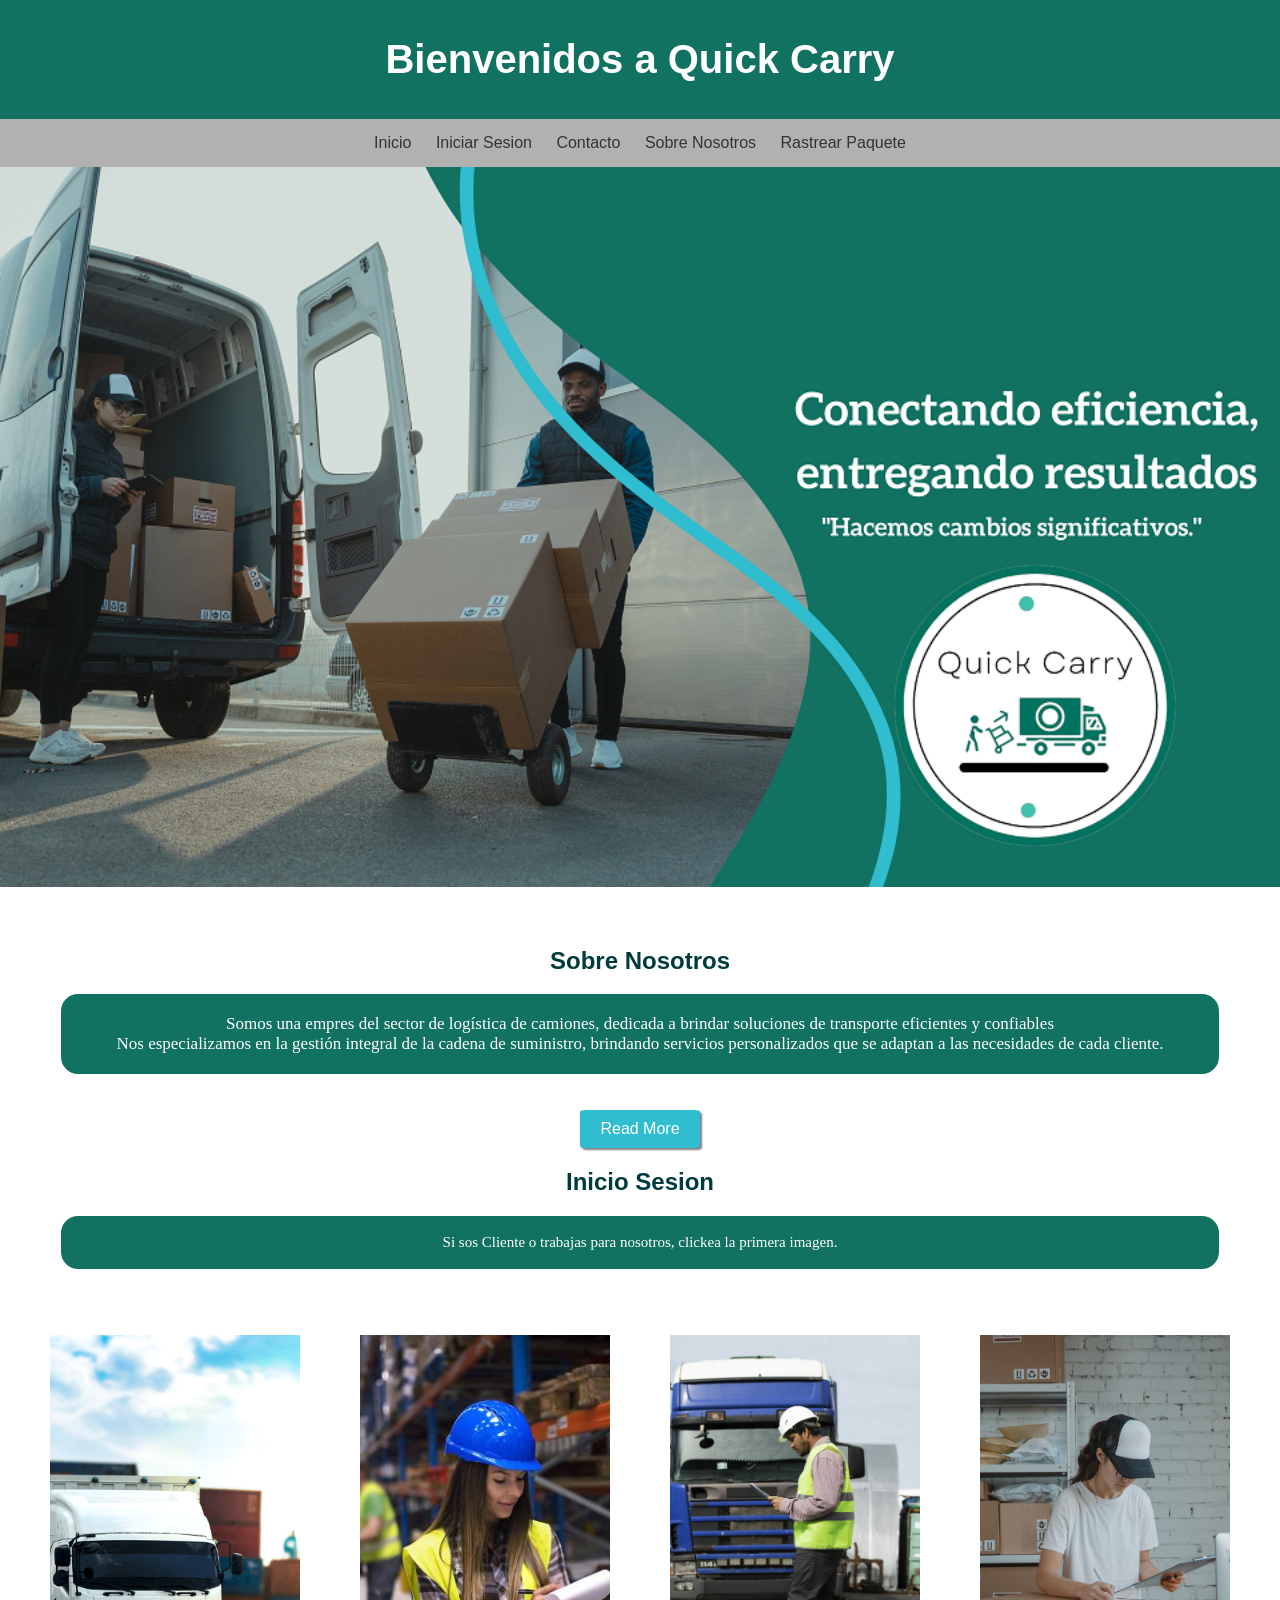
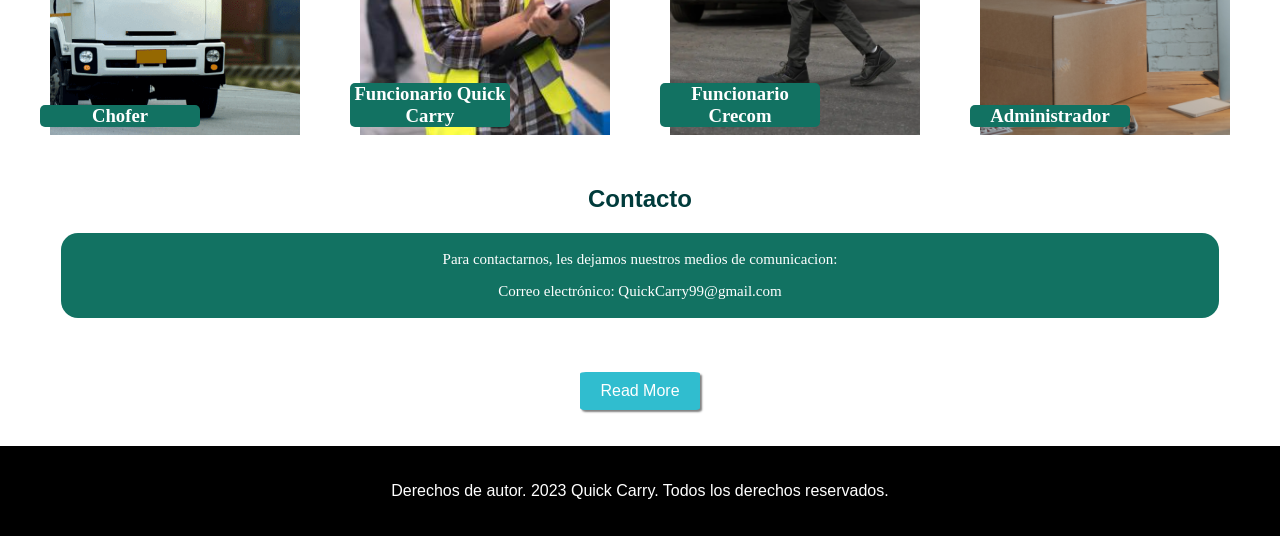
<file: views/Index.html>
<!DOCTYPE html>
<html lang="es">

<head>
    <meta charset="UTF-8">
    <meta name="viewport" content="width=device-width, initial-scale=1.0">
    <meta name="autores" content="Agustina Franco,Sebastian Cancela,Juan Manuel Pereira, Agustin Miranda">
    <meta name="keywords" content="Logistica,paquetes,Quick Carry,Crecom,Choferes">
    <link rel="shortcut icon" href="../Imagenes/LogoQuickCarry.png" type="image/x-icon">
    <link rel="stylesheet" href="../css/style2.css">
    <title>Quick Carry </title>
</head>

<body>
    <header>
        <h1>Bienvenidos a Quick Carry </h1>

    </header>

    <nav>
        <a href="Index.html">Inicio</a>
        <a href="#IniciarSesion">Iniciar Sesion</a>
        <a href="Contacto.html">Contacto</a>
        <a href="SobreNosotros.html">Sobre Nosotros</a>
          <a href="../cliente/views/index.php">Rastrear Paquete</a>
    </nav>
    <img src="../Imagenes/Inicio.png">
    <!---------------------------------------------------SOBRE NOSOTROS-------------------------------------------------------- -->
    <br>
    <br>
    <br>
    <h2>Sobre Nosotros</h2>

    <section id="SobreNosotros">
        <p>Somos una empres del sector de logística de camiones, dedicada a brindar soluciones de transporte eficientes
            y confiables <br>
            Nos especializamos en la gestión integral de la cadena de suministro, brindando servicios personalizados que
            se adaptan a las necesidades de cada cliente.</p>
    </section>
    <br>
    <br>

    <div class="container">
        <a href="SobreNosotros.html" class="button-link">Read More</a>
    </div>


    <!----------------------------------------------INICIO DE SESION------------------------------------------------------>
    <h2>Inicio Sesion</h2>
    <section id="IniciarSesion">
        <p>Si sos Cliente o trabajas para nosotros, clickea la primera imagen.</p>
    </section>
    <br>
    <br>
    <div class="card-container">

        <a
            href="../FormularioUsuario/LoginQuick/LoginCamionero/RegistrarseQuickCarry/RegistrarseCamionero/controller/login.html">
            <div class="card">
                <img src="../Imagenes/Camion1.png" alt="Imagen 1">
                <div class="card-content">
                    <h3>Chofer</h3>
                </div>
            </div>
        </a>

        <a
            href="../FormularioUsuario/LoginQuick/LoginFuncionario/RegistrarseQuickCarry/RegistrarseFuncionario/controllers/login.html">
            <div class="card">
                <img src="../Imagenes/foto6.jpg" alt="Imagen 2">
                <div class="card-content">
                    <h3>Funcionario Quick Carry</h3>
                </div>
            </div>

        </a>

        <a href="../FormularioUsuario/LoginCrecom/RegistrarseCrecom/funcionarioCrecom/controllers/login.html">
            <div class="card">
                <img src="../Imagenes/Camion2.jpg" alt="Imagen 2">
                <div class="card-content">
                    <h3>Funcionario Crecom</h3>
                </div>
            </div>
        </a>
        <a href="../admin/registrarseAdmin/controllers/login.html">
            <div class="card">
                <img src="../Imagenes/Foto3.jpg" alt="Imagen 3">
                <div class="card-content">
                    <h3>Administrador</h3>
                </div>
            </div>
        </a>
    </div>
    <!----------------------------------------------CONTACTO-------------------------------------------------------------- -->
    <h2>Contacto</h2>
    <section id="contacto">
        <p>Para contactarnos, les dejamos nuestros medios de comunicacion:</p>
        <p>Correo electrónico: QuickCarry99@gmail.com</p>
        <p></p>
    </section>
    <br>
    <br>
    <br>
    <div class="container">
        <a href="Contacto.html" class="button-link">Read More</a>
    </div>
    <br>
    <br>
    <!-- -------------------------------------------------FOOTER----------------------------------------------------------------- -->
    <footer>
        <p>Derechos de autor. 2023 Quick Carry. Todos los derechos reservados.</p>
    </footer>
</body>

</html>
</file>
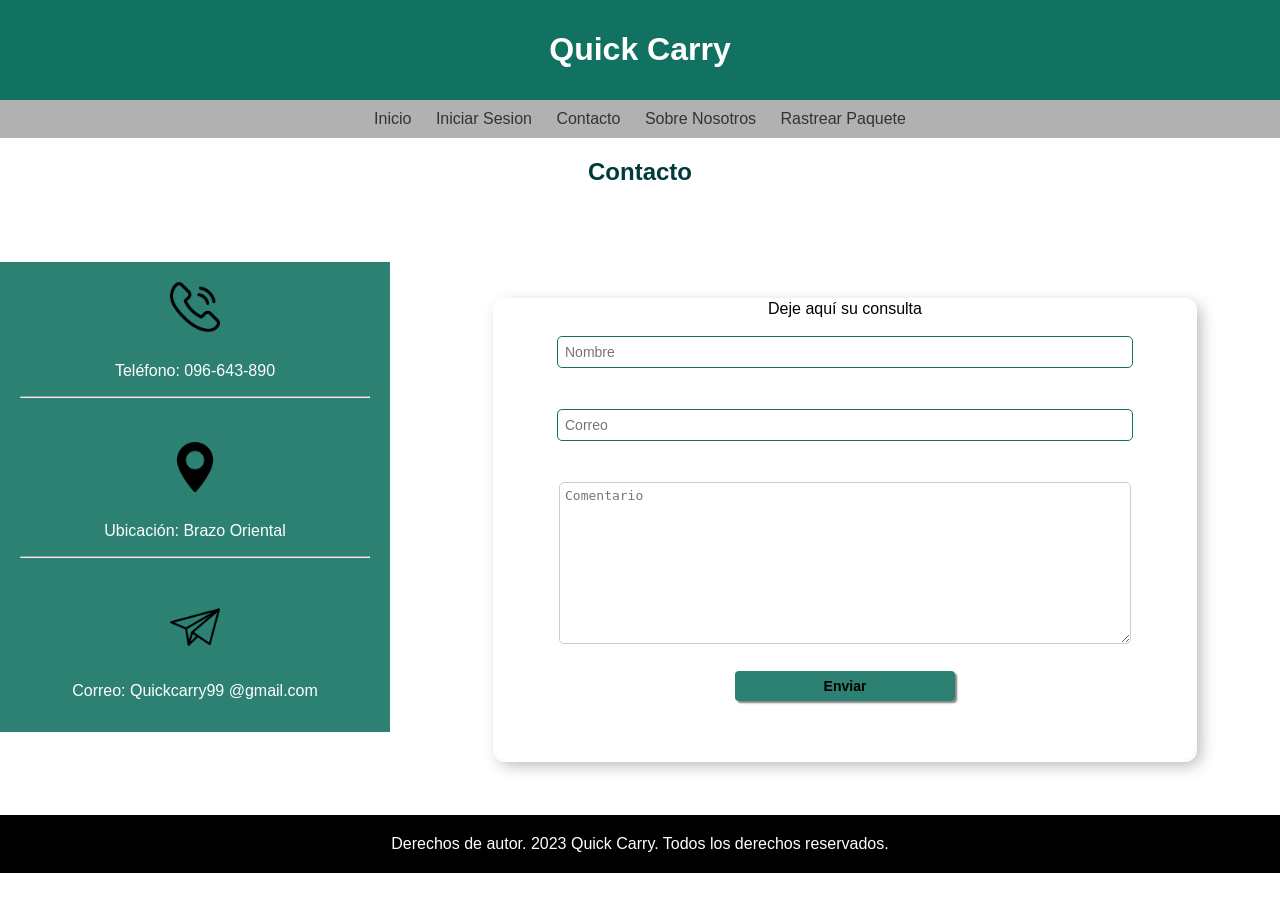
<file: views/Contacto.html>
<!DOCTYPE html>
<html lang="es">

<head>
  <meta charset="UTF-8">
  <meta http-equiv="X-UA-Compatible" content="IE=edge">
  <meta name="viewport" content="width=device-width, initial-scale=1.0">
  <meta name="author" content="WebTech Company">
  <meta name="keywords" content="logistica, camiones, paquetes" />
  <meta name="copyright" content="WebTech Company">
  <link rel="shortcut icon" href="../Imagenes/LogoQuickCarry.png" type="image/x-icon">
  <link rel="stylesheet" href="../cssContacto/style.css">
  <title>Contacto</title>
</head>

<body>
  <header>
    <h1>Quick Carry</h1>
  </header>
  <nav>
    <a href="Index.html">Inicio</a>
    <a href="Index.html#IniciarSesion">Iniciar Sesion</a>
    <a href="Contacto.html">Contacto</a>
    <a href="SobreNosotros.html">Sobre Nosotros</a>
    <a href="../cliente/views/index.php">Rastrear Paquete</a>
  </nav>
  <h2>Contacto</h2>
  <br>
  <br>
  </head>

  <body>
    <div class="container">

      <div class="contact-section">
        <div class="contact-icons">
          <div>
            <img src="../Imagenes/iconoTel.png" alt="Icono 1">
            <p>Teléfono: 096-643-890</p>
          </div>
          <hr>
          <br>
          <br>
          <div>
            <img src="../Imagenes/IconoUbicacion.png" alt="Icono 2">
            <p>Ubicación: Brazo Oriental</p>
          </div>
          <hr>
          <br>
          <br>
          <div>
            <img src="../Imagenes/IconoCorre.png" alt="Icono 3">
            <p>Correo: Quickcarry99 @gmail.com</p>
          </div>
        </div>
      </div>
      <!-- ----------------------------Formulario -------------------------------------------->

  
      
      <div class="card">
        <span class="titulo">Deje aquí su consulta</span>
        <form class="form" action="consulta.php" method="post">
          <div class="grupo">
            <br>
            <input placeholder="Nombre" type="text" name="nombre" required>
            <br>
          </div>
          <div class="grupo">
            <br>
            <br>
            <input placeholder="Correo" type="email" name="correo" required>
          </div>
          <div class="grupo">
            <br><br>
            <textarea placeholder="Comentario" name="comentario" cols="30" rows="10" required></textarea>
          </div>
          <br>
          <input id="enviar" type="submit" value="Enviar">
        </form>

      </div>
    </div>
    <br>
    <div id="containerError">

      <br>
      <div class="containerInfo">
        <img src="../Imagenes/exclamacion.png" width="17px">
        <a id="error">Error</a>
      </div>
      <h2 id="msjAviso"></h2>

    </div>


<!-- -----------------------------------------------Footer-------------------------------------------------------->
<footer>
  <p1>Derechos de autor. 2023 Quick Carry. Todos los derechos reservados.</p1>
</footer>
</body>

</html>
</file>
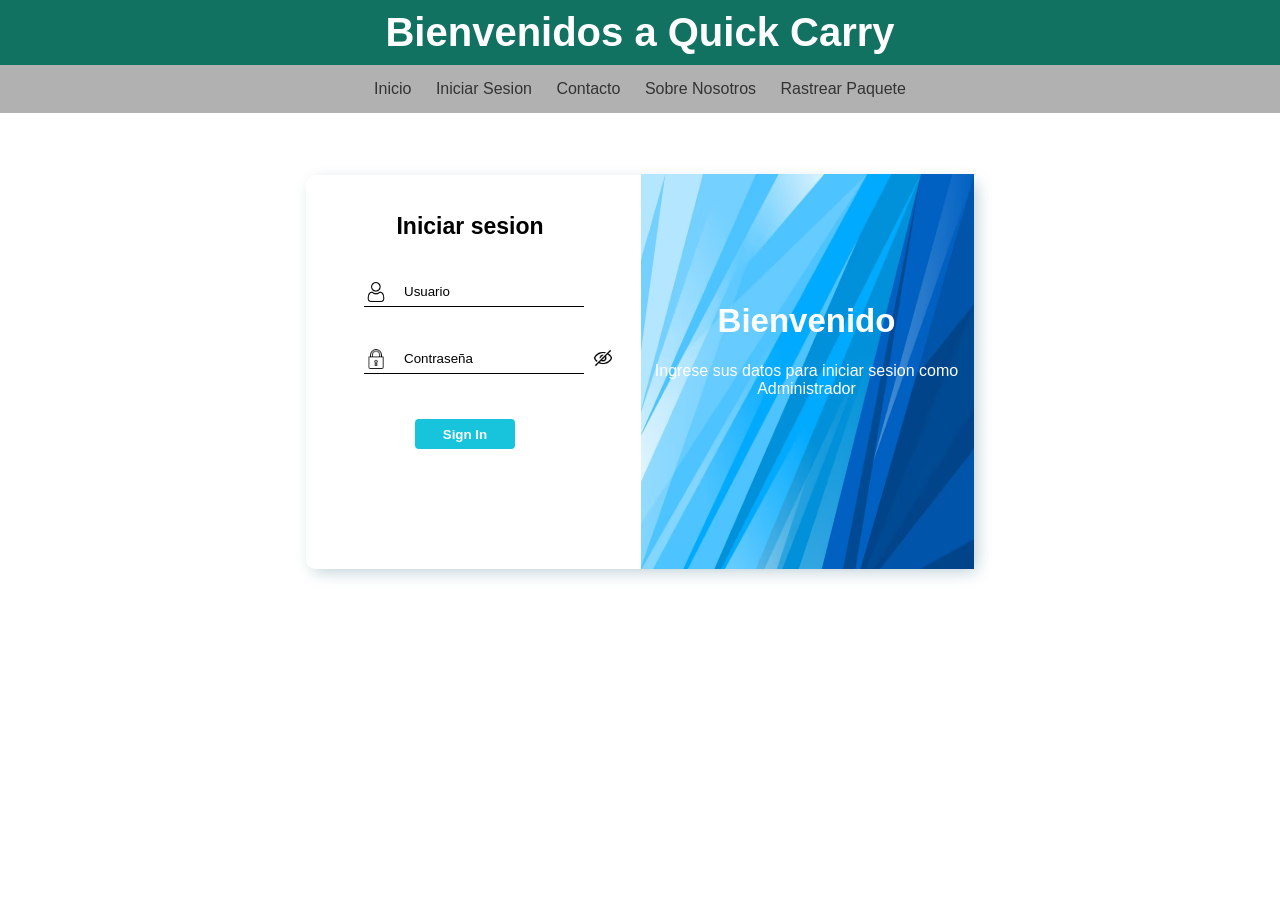
<file: admin/registrarseAdmin/controllers/login.html>
<!DOCTYPE html>
<html lang="en">

<head>
    <meta charset="UTF-8">
    <meta http-equiv="X-UA-Compatible" content="IE=edge">
    <meta name="viewport" content="width=device-width, initial-scale=1.0">
    <link rel="shortcut icon" href="img/LogoQuickCarry.png" type="image/x-icon">
    <link rel="stylesheet" href="style.css">
    <title>Iniciar sesion-Admin</title>
</head>

<body>
    <header class="headerFormAdmin">

        <h1>Bienvenidos a Quick Carry </h1>

    </header>

    <nav class="navFormAdmin">
        <a href="../../../views/Index.html">Inicio</a>
        <a href="../../../views/Index.html#IniciarSesion">Iniciar Sesion</a>
        <a href="../../../views/Contacto.html">Contacto</a>

        <a href="../../../views/SobreNosotros.html">Sobre Nosotros</a>
        <a href="../../../cliente/views/index.php">Rastrear Paquete</a>

    </nav>

    <form method="POST" id="formLoginAdmin" action="apiAutenticacion.php">
        <br>
        <br>
        <div class="inputs">

            <h1>Iniciar sesion</h1>
            <br>
            <br>
            <input type="hidden" name="opcion" value="login">
            <img src="img/usuarioIcono.png" class="iconoUsuario" width="20px">
            <input type="text" id="inputUsuario" placeholder="Usuario" name="usuario">
            <br>
            <br>
            <br>
            <img src="img/candado.png" class="iconoUsuario" width="20px">
            <input placeholder="Contraseña" id="inputContra" type="password" name="contrasenia">
            <div class="estadoPassword">
                <img src="img/ojoTachado.png"  id="estadoPassword" onclick="password()">
            </div>

        </div>
        <br>

        <input type="submit" id="botonEnviar" value="Sign In">


        <div class="imgForm">
            <img src="img/formImg.PNG" width="300px">
            <h4>Bienvenido</h4>
            <p>Ingrese sus datos para iniciar sesion como Administrador</p>
        </div>


        <h4 id="avisoCampoLogin"></h4>

    </form>



    <script>

        /*al clickear sobre el ojo del input de la contrasenia,
         al ser formato de password la contrasenia se podra ver,
        en en el caso de al clickear y el input de la contrasenia sea formato normal, 
        el input volver a verse con formato de 
        contrasenia*/

        document.getElementById("estadoPassword").style.width = "22px";
        function password() {

            if (document.getElementById("inputContra").type === "password") {

                document.getElementById("estadoPassword").src = "img/ojoAbierto.png";
                document.getElementById("inputContra").type = "text";

            } else {

                document.getElementById("inputContra").type = "password";
                document.getElementById("estadoPassword").src = "img/ojoTachado.png";


            }

        }


    </script>
</body>

</html>
</file>
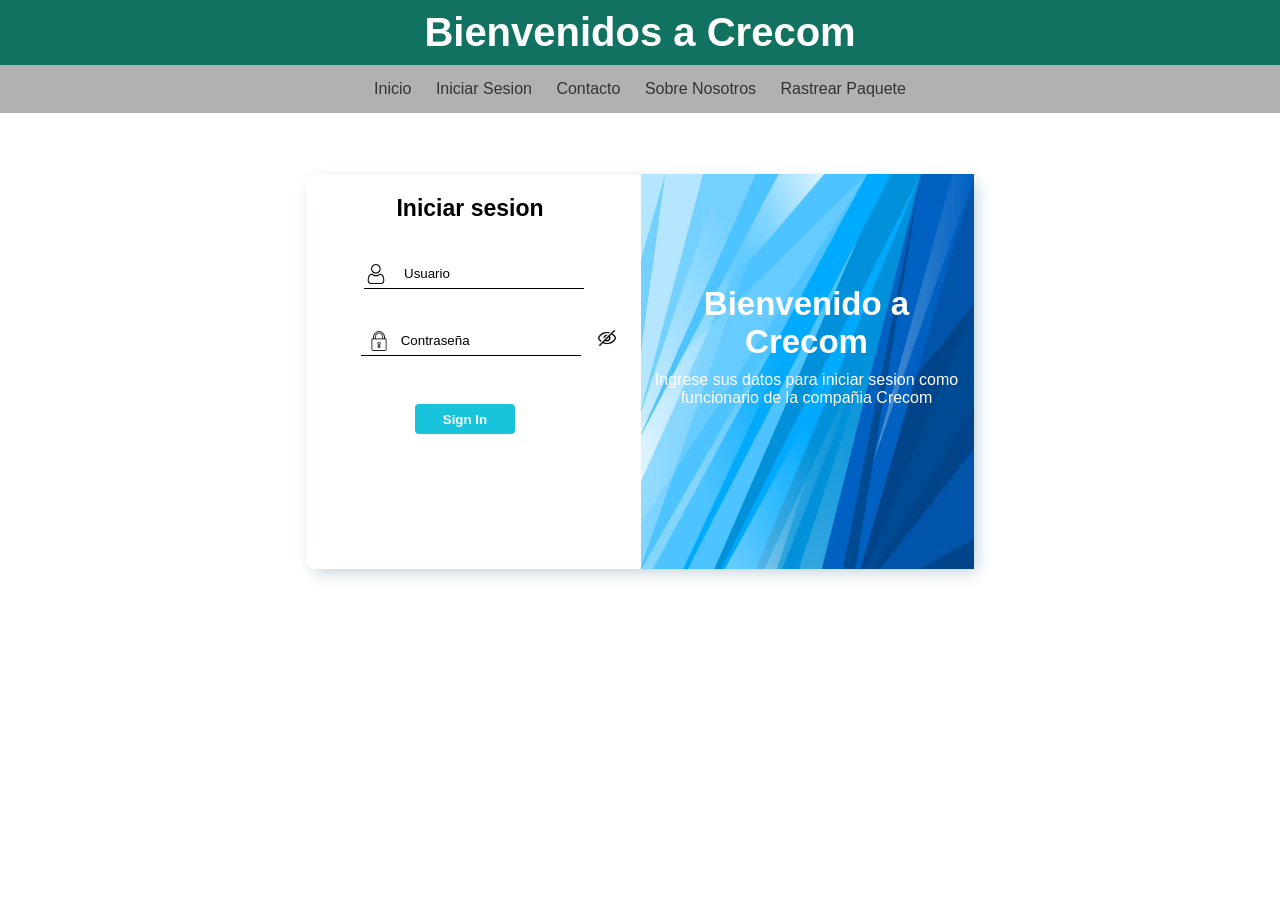
<file: FormularioUsuario/LoginCrecom/RegistrarseCrecom/funcionarioCrecom/controllers/login.html>
<!DOCTYPE html>
<html lang="en">

<head>
    <meta charset="UTF-8">
    <meta http-equiv="X-UA-Compatible" content="IE=edge">
    <meta name="viewport" content="width=device-width, initial-scale=1.0">
    <link rel="shortcut icon" href="img/LogoQuickCarry.png" type="image/x-icon">
    <link rel="stylesheet" href="style.css">
    <title>Iniciar sesion-Crecom </title>
</head>

<body>

    <header class="headerFormCrecom">

        <h1>Bienvenidos a Crecom </h1>

    </header>

    <nav>
        <a href="../../../../../views/Index.html">Inicio</a>
        <a href="../../../../../views/Index.html#IniciarSesion">Iniciar Sesion</a>
        <a href="../../../../../views/Contacto.html">Contacto</a>
        <a href="../../../../../views/SobreNosotros.html">Sobre Nosotros</a>
        <a href="../../../../../cliente/views/index.php">Rastrear Paquete</a>
    </nav>

    <form id="formLoginCrecom" method="POST" action="apiAutenticacion.php">

        <br>
        <div class="inputs">
            <h1>Iniciar sesion</h1>
            <br><br>
            <input type="hidden" value="login" name="opcion">

            <img src="img/usuarioIcono.png" class="iconoUsuario" width="20px">
            <input type="text" id="inputUsuario" placeholder="Usuario" name="usuario">
            <br>
            <br>
            <br>
            <img src="img/candado.png" class="iconoUsuario" width="20px">
            <input placeholder="Contraseña" id="inputContrasenia" type="password" name="contrasenia">
            <div class="estadoPassword">
                <img src="img/ojoTachado.png" id="estadoPassword" width="22px" onclick="password()">
            </div>

        </div>
        <br>

        <input type="submit" id="botonEnviar" value="Sign In">
     

        <div class="imgForm">
            <img src="img/formImg.PNG" width="300px">
            <h4>Bienvenido a Crecom</h4>
            <p>Ingrese sus datos para iniciar sesion como funcionario de la compañia Crecom</p>
        </div>

        <h4 id="avisoCampoLogin"></h4>


    </form>




    <script>

        document.getElementById("estadoPassword").style.width = "22px";
        function password() {

            if (document.getElementById("inputContrasenia").type === "password") {

                document.getElementById("estadoPassword").src = "img/ojoAbierto.png";
                document.getElementById("inputContrasenia").type = "text";

            } else {

                document.getElementById("inputContrasenia").type = "password";
                document.getElementById("estadoPassword").src = "img/ojoTachado.png";


            }

        }



    </script>

</body>

</html>
</file>
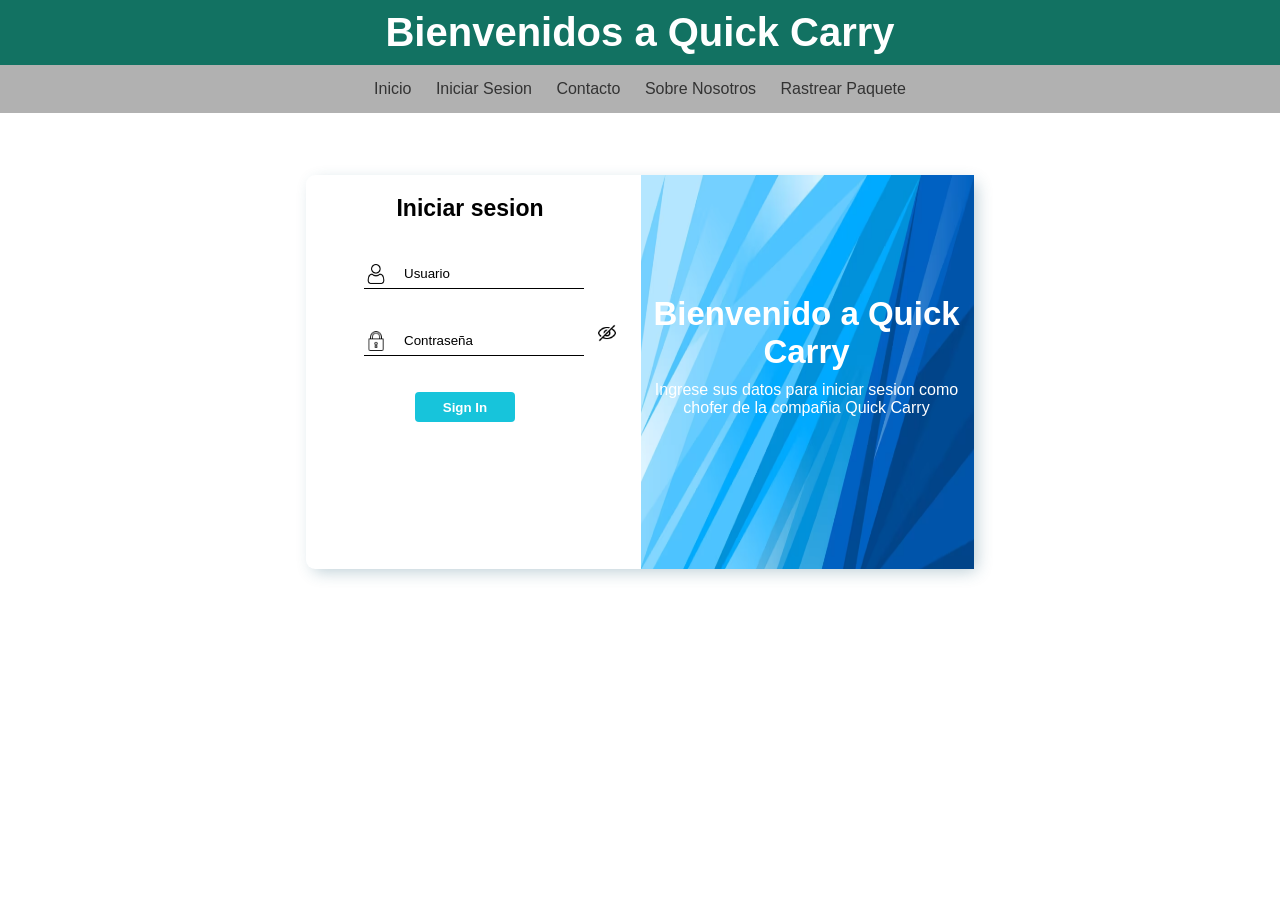
<file: FormularioUsuario/LoginQuick/LoginCamionero/RegistrarseQuickCarry/RegistrarseCamionero/controller/login.html>
<!DOCTYPE html>
<html lang="en">

<head>
    <meta charset="UTF-8">
    <meta http-equiv="X-UA-Compatible" content="IE=edge">
    <meta name="viewport" content="width=device-width, initial-scale=1.0">
    <link rel="shortcut icon" href="img/LogoQuickCarry.png" type="image/x-icon">
    <link rel="stylesheet" href="style.css">
    <title>Iniciar sesion-Chofer Quick Carry</title>
</head>

<body>

    <header class="headerFormChofer">

        <h1>Bienvenidos a Quick Carry </h1>

    </header>

    <nav>
        <a href="../../../../../../views/Index.html">Inicio</a>
        <a href="../../../../../../views/Index.html#IniciarSesion">Iniciar Sesion</a>
        <a href="../../../../../../views/Contacto.html">Contacto</a>
        <a href="../../../../../../views/SobreNosotros.html">Sobre Nosotros</a>
        <a href="../../../../../../cliente/views/index.php">Rastrear Paquete</a>
    </nav>

    <form id="formLoginCamionero" method="POST" action="apiAutenticacion.php">

        <br>
        <div class="inputs">
            <h1>Iniciar sesion</h1>
            <br><br>
            <input type="hidden" name="opcion" value="login">
            <img src="img/usuarioIcono.png" class="iconoUsuario" width="20px">
            <input type="text" id="inputUsuario" placeholder="Usuario" name="usuario">
            <br>
            <br>
            <br>
            <img src="img/candado.png" class="iconoUsuario" width="20px">
            <input placeholder="Contraseña" id="inputContra" type="password" name="contrasenia">
            <div class="estadoPassword">
                <img src="img/ojoTachado.png" id="estadoPassword" width="22px" onclick="password()">

            </div>
        </div>
        

        <input type="submit" id="botonEnviar" value="Sign In">


        <div class="imgForm">
            <img src="img/formImg.PNG" width="300px">
            <h4>Bienvenido a Quick Carry</h4>
            <p>Ingrese sus datos para iniciar sesion como chofer de la compañia Quick Carry</p>
        </div>

       


            <h4 id="avisoCampoLogin"></h4>

       
    </form>



    <script>

        document.getElementById("estadoPassword").style.width = "22px";
        function password() {

            if (document.getElementById("inputContra").type === "password") {

                document.getElementById("estadoPassword").src = "img/ojoAbierto.png";
                document.getElementById("inputContra").type = "text";

            } else {

                document.getElementById("inputContra").type = "password";
                document.getElementById("estadoPassword").src = "img/ojoTachado.png";


            }

        }




    </script>




</body>

</html>
</file>
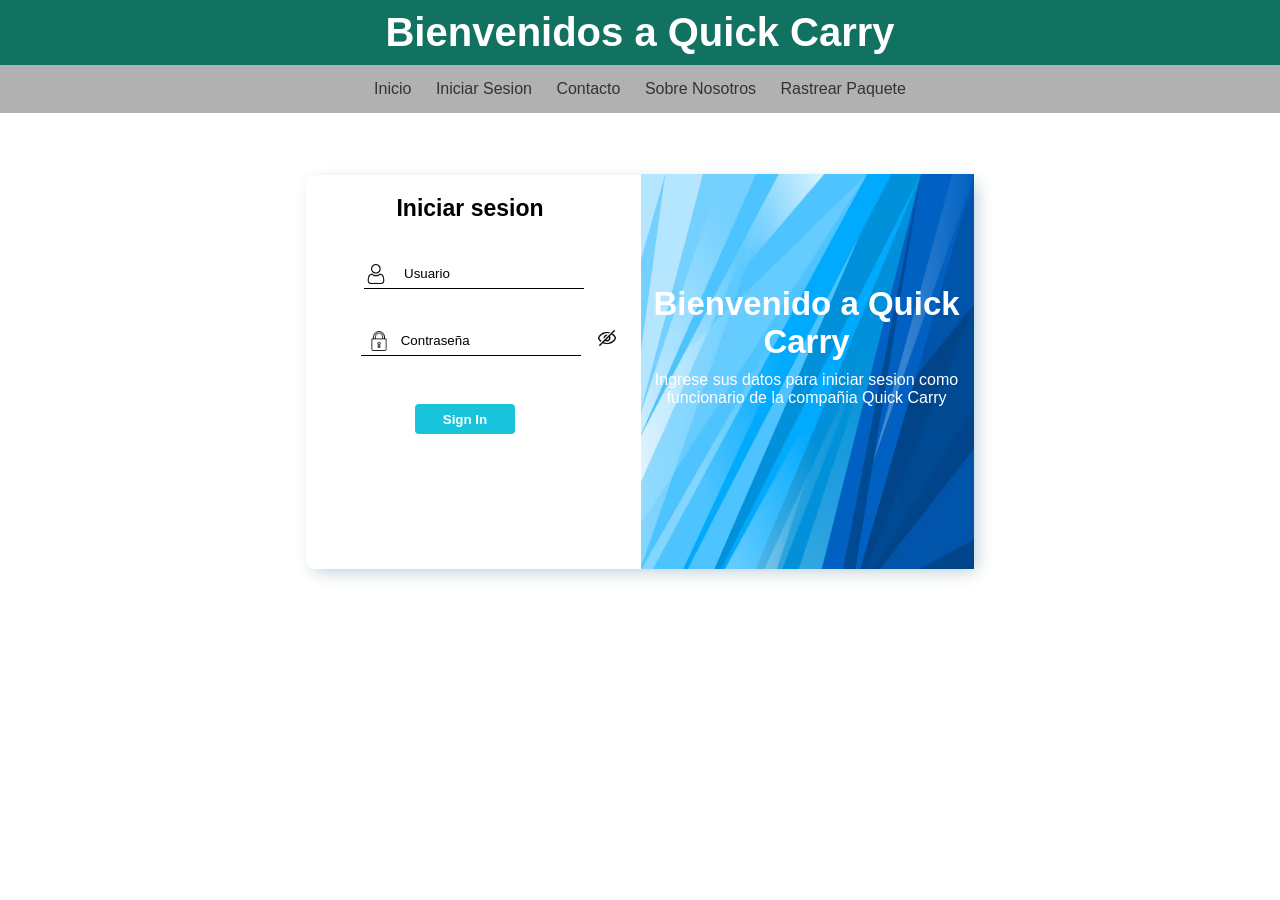
<file: FormularioUsuario/LoginQuick/LoginFuncionario/RegistrarseQuickCarry/RegistrarseFuncionario/controllers/login.html>
<!DOCTYPE html>
<html lang="en">

<head>
    <meta charset="UTF-8">
    <meta http-equiv="X-UA-Compatible" content="IE=edge">
    <meta name="viewport" content="width=device-width, initial-scale=1.0">
    <link rel="shortcut icon" href="img/LogoQuickCarry.png" type="image/x-icon">
    <link rel="stylesheet" href="style.css">
    <title>Iniciar sesion-Quick Carry </title>
</head>

<body>

    <header class="headerFormCrecom">

        <h1>Bienvenidos a Quick Carry </h1>

    </header>

    <nav>
        <a href="../../../../../../views/Index.html">Inicio</a>
        <a href="../../../../../../views/Index.html#IniciarSesion">Iniciar Sesion</a>
        <a href="../../../../../../views/Contacto.html">Contacto</a>
        <a href="../../../../../../views/SobreNosotros.html">Sobre Nosotros</a>
        <a href="../../../../../../cliente/views/index.php">Rastrear Paquete</a>
    </nav>

    <form id="formLoginCrecom" method="POST" action="apiAutenticacion.php">

        <br>
        <div class="inputs">
            <h1>Iniciar sesion</h1>
            <br><br>
            <input type="hidden" value="login" name="opcion">

            <img src="img/usuarioIcono.png" class="iconoUsuario" width="20px">
            <input type="text" id="inputUsuario" placeholder="Usuario" name="usuario">
            <br>
            <br>
            <br>
            <img src="img/candado.png" class="iconoUsuario" width="20px">
            <input placeholder="Contraseña" id="inputContrasenia" type="password" name="contrasenia">
            <div class="estadoPassword">
                <img src="img/ojoTachado.png" id="estadoPassword" width="22px" onclick="password()">
            </div>

        </div>
        <br>

        <input type="submit" id="botonEnviar" value="Sign In">
       

        <div class="imgForm">
            <img src="img/formImg.PNG" width="300px">
            <h4>Bienvenido a Quick Carry</h4>
            <p>Ingrese sus datos para iniciar sesion como funcionario de la compañia Quick Carry</p>
        </div>

        
        <h4 id="avisoCampoLogin"></h4>

    </form>




    <script>

        document.getElementById("estadoPassword").style.width = "22px";
        function password() {

            if (document.getElementById("inputContrasenia").type === "password") {

                document.getElementById("estadoPassword").src = "img/ojoAbierto.png";
                document.getElementById("inputContrasenia").type = "text";

            } else {

                document.getElementById("inputContrasenia").type = "password";
                document.getElementById("estadoPassword").src = "img/ojoTachado.png";


            }

        }



    </script>

</body>

</html>
</file>
<file: css/style2.css>
body {
  border: 0;
  margin: 0;
  padding: 0;
  box-sizing: border-box;
  font-family: "Lucida Sans", "Lucida Sans Regular", "Lucida Grande",
    "Lucida Sans Unicode", Geneva, Verdana, sans-serif;
}

header {
  background-color: #127262;
  color: #fff;
  padding: 10px;
  text-align: center;
}

h1 {
  font-size: 40px;
}

/*--------------------------------------------------------------------Menu----------------------------------------------------------*/
nav {
  background-color: #b1b1b1;
  padding: 15px;
  text-align: center;
}

nav a {
  text-decoration: none;
  margin: 10px;
  color: #333;
}

section {
  padding: 50px;
  text-align: center;
}

/*--------------------------------------------------------------------Subtitulos------------------------------------------------------*/
h2 {
  color: rgb(0, 59, 59);
  text-align: center;
}

/*--------------------------------------------------------------------Imagen Inicio----------------------------------------------------------*/
img {
  width: 100%;
  /*Imagen responsiva*/
  height: auto;
}

/*-------------------------------------------------------------------------Sobre nosotros----------------------------------------------------------*/
#SobreNosotros {
  background-color: #127262;
  color: white;
  border-radius: 17px;
  padding: 3px;
  text-align: center;
  font-family: Georgia, "Times New Roman", Times, serif;
  font-size: 17px;
  flex-grow: 14;
  width: 90%;
  height: auto;
  margin: auto;
}

/*--------------------------------------------------------------------Boton de Sobre nosotros----------------------------------------------------------*/
.container {
  text-align: center;
}

.button-link {
  display: inline-block;
  padding: 10px 20px;
  background-color: #30bdcf;
  color: #fff;
  box-shadow: 2px 2px 2px grey;
  text-decoration: none;
  /* Elimina el subrayado del enlace */
  border-radius: 5%;
  margin: auto;
  cursor: pointer;
}

.button-link:hover {
  background-color: gray;
}

/*--------------------------------------------------------------------Contacto----------------------------------------------------------*/
#contacto {
  background-color: #127262;
  color: white;
  border-radius: 17px;
  padding: 3px;
  text-align: center;
  font-family: Georgia, "Times New Roman", Times, serif;
  font-size: 15px;
  flex-grow: 14;
  width: 90%;
  height: auto;
  margin: auto;
}

/*--------------------------------------------------------------------Iniciar sesion----------------------------------------------------------*/
#IniciarSesion {
  background-color: #127262;
  color: white;
  border-radius: 17px;
  padding: 3px;
  text-align: center;
  font-family: Georgia, "Times New Roman", Times, serif;
  font-size: 15px;
  flex-grow: 14;
  width: 90%;
  height: auto;
  margin: auto;
}

/*--------------------------------------------------------------------Animacion de las imagenes----------------------------------------------------------*/
.card-container {
  display: flex;
  /*Hace que esten de forma horizontal*/
  justify-content: center;
  align-items: center;
}

.card {
  width: 250px;
  height: 400px;
  border-radius: 10px;
  position: relative;
  overflow: hidden;
  padding: 30px;
  transition: 1s;
  transform: scale(1);
}

.card::before {
  content: "";
  position: absolute;
  top: 0;
  left: 0;
  width: 100%;
  height: 100%;
  background-color: rgba(5, 107, 102, 0.5);
  opacity: 0;
  transition: 1s;
  transform: scale(1.1);
}

h3 {
  text-align: center;
  background-color: #127262;
  color: white;
  border-radius: 5px;
  width: 160px;

  font-family: Georgia, "Times New Roman", Times, serif;
}

.card:hover::before {
  opacity: 1;
  /*La transparencia al tocar la imagen*/
}

.card img {
  width: 100%;
  height: 100%;
  object-fit: cover;
}

.card-content {
  position: absolute;
  bottom: 0;
  left: 0;
  padding: 20px;
  color: #fff;
}

.card-content h2 {
  margin-top: 0;
  margin-bottom: 10px;
}

.card-content p {
  margin: 0;
}

/*--------------------------------------------------------------------Footer----------------------------------------------------------*/

footer {
  background-color: black;
  color: #fff;
  padding: 20px;
  text-align: center;
}

@media (max-width:768px) {
  


  header{

   padding: 10px;
    margin: auto;
    text-align: center;

}

 header h1 {
    font-size: 20px;
    width: 200px;
    margin: auto;

}



nav {

  height: 36px;
  padding: 5px;
}

nav a {

  font-size: 10px;
  width: 30px;
  margin:5px;
  padding-right: 10px;
}


.card-container{

  display: inline-block;
  margin:auto;
  text-align: center;
}
.card {
  width: 200px;
  height: 360px;
  border-radius: 10px;
  position: relative;
  overflow: hidden;
  padding: 30px;
  transition: 1s;
  transform: scale(1);
  
}


}
</file>
<file: cssContacto/style.css>
body {
  margin: 0px;
  padding: 0px;
  font-family: "Lucida Sans", "Lucida Sans Regular", "Lucida Grande",
    "Lucida Sans Unicode", Geneva, Verdana, sans-serif;
}

header {
  background-color: #127262;
  color: #fff;
  padding: 10px;
  text-align: center;
}

h2 {
  color: rgb(0, 59, 59);
  text-align: center;
}

nav {
  background-color: #b1b1b1;
  padding: 10px;
  text-align: center;
}

nav a {
  text-decoration: none;
  margin: 10px;
  color: #333;
}

/* --------------------------------------------Seccion de contacto------------------------------------------*/
.container {
  display: flex;
  justify-content: center;
  margin-top: 20px;
}

.contact-section {
  background-color: #127262e3;
  padding: 20px;
  width: 350px;
  height: 430px;
  margin-right: 20px;
}

.contact-icons {
  text-align: center;
  color: #fff;
}

.contact-icons img {
  width: 50px;
  height: 50px;
  margin-bottom: 10px;
  transition: transform 0.3s ease, color 0.3s ease;
  /* Agrega transiciones suaves */
}

.contact-icons img:hover {
  transform: scale(1.4);

}

/* -------------------------------------------FORMULARIO --------------------------------------*/

.card {
  box-shadow: 0 0 0 2px rgb(255, 255, 255), 0.3em 0.3em 1em rgba(0, 0, 0, 0.3);
  width: 700px;
  height: 460px;
  border-radius: 10px;
  text-align: center;
  margin: auto;
  margin-top: 3%;
}

#enviar {
  border-radius: 4px;
  box-shadow: 2px 2px 2px grey;
  border: none;
  width: 220px;
  height: 30px;
  background-color: #127262e3;
  cursor: pointer;
  font-weight: bold;
}

#enviar:hover {
  background-color: #b4b4b4;
}

form {
  text-align: center;
}

form input {
  border: 1px solid #127262;
  border-radius: 5px;
  padding: 7px;
  width: 80%;
  margin-bottom: 5px;
  font-size: 14px;
  transition: border-color 0.3s;
}

form input:hover {
  border: #127262e3 1px solid;
}

form input:focus {
  outline: none;
  box-shadow: 0 0 5px #30bdcf;
}

form textarea {
  width: 80%;
  padding: 5px;
  margin-bottom: 5px;
  border: 1px solid #ccc;
  border-radius: 5px;
  font-size: 13px;
  background-color: #fff;
}

/* -------------------------------------------Consulta-------------------------------------*/

.msjConsultaEnviada {
  margin-top: -13%;
  text-align: center;
  color: rgb(26, 224, 26);
}

.volverError {
  margin-top: 13px;
  border-radius: 4px;
  background-color: rgb(231, 32, 32);
  color: white;
  text-decoration: none;
  width: 140px;
  border: none;
  height: 30px;
}

.volverError:hover {
  background-color: rgb(170, 17, 17);
}

.msjEliminar {
  margin: auto;
  border-radius: 6px;
  width: 330px;
  height: 140px;

  box-shadow: 0 0 0 2px rgb(255, 255, 255),
    0.3em 0.3em 1em rgba(35, 95, 119, 0.3);
  font-family: arial;
  font-weight: bold;
  font-size: 16px;
  text-align: center;
  margin-top: 0%;
  padding-top: 35px;
}

.msj {
  padding-top: 20px;
}


#containerError{

  background-color: rgb(241, 64, 64);
  border-radius: 10px;
  width: 690px;
  height:50px;
  color: white;
  margin-left: 39%;
  margin-top: -41%;
  font-family: Arial, Helvetica, sans-serif;
  visibility: hidden;
}
.containerInfo{

  margin-right: 87%;
  font-size: 15px;
  margin-top: -12px;
  display: flex;
  
}

.containerInfo a{

  padding-left: 6px;
}
.containerInfo img{

  padding-left: 10px;
}


#msjAviso{

font-size: 16px;
margin-right: 77%;
margin-top: 3px;
color: white;
}

/* -------------------------------------------Footer --------------------------------------*/
footer {
  background-color: black;
  color: #fff;
  padding: 20px;
  text-align: center;
  margin-top: 40%;
}


@media (max-width:768px){

body{

width:100%;
overflow-x:hidden;
}

  
  header {

    margin: auto;
    text-align: center;
    display: flex;
    justify-content: center;
    align-items: center;

}



header h1 {

    font-size: 20px;
    text-align: center;
    margin: auto;
    width: 200px;
    font-size: 20px;

}


nav {

  height: 36px;
  padding: 5px;
}

nav a {

  font-size: 10px;
  width: 30px;
  margin:5px;
  padding-right: 10px;
}





.contact-section{

  width: 40px;
  font-size: 10px;
  margin-top: 10px;
  height: 310px;
}

.contact-section img{

  width: 20px;
  height: 15px;
}

.card{

  margin-left: -10px;
  width: 70%;
  height:420px
}

form input {
  border: 1px solid #127262;
  border-radius: 5px;
  padding: 7px;
  width: 50%;
  margin-bottom: 5px;
  font-size: 14px;
  transition: border-color 0.3s;
}

form textarea {
  width: 70%;
  height: 80px;
  padding: 5px;
  margin-bottom: 5px;
 
}

#enviar {
 
  width: 140px;
  height: 30px;
 
}

#enviar:hover {
  background-color: #b4b4b4;
}



#containerError{

  background-color: rgb(241, 64, 64);
  border-radius: 10px;
  width: 180px;
  height:40px;
  color: white;
  margin-left: 35%;
  margin-top: -177%;
  font-family: Arial, Helvetica, sans-serif;
  visibility: hidden;
  font-size: 10px;
}
.containerInfo{

  margin-right: 87%;
  font-size: 10px;
  margin-top: -9px;
  display: flex;
  
}

.containerInfo a{

  padding-left: 6px;
}
.containerInfo img{

  padding-left: 10px;
  width: 13px;
}

#msjAviso{

font-size: 13px;
margin-right: 40%;
margin-top: 3px;
color: white;
}



footer {
  background-color: black;
  color: #fff;
  padding: 20px;
  text-align: center;
  margin-top: 180%;
}

}
</file>
<file: admin/registrarseAdmin/controllers/style.css>
* {

    margin: 0px;
    padding: 0px;
}

body {

    font-family: Arial, Helvetica, sans-serif;



}


.headerFormAdmin {
    background-color: #127262;
    color: #fff;
    padding: 10px;
    text-align: center;

}

.headerFormAdmin h1 {
    font-size: 40px;
    margin: auto;

}

/*--------------------------------------------------------------------Menu----------------------------------------------------------*/
.navFormAdmin {
    background-color: #b1b1b1;
    padding: 15px;
    text-align: center;
}

.navFormAdmin a {
    text-decoration: none;
    margin: 10px;
    color: #333;
}



#menuPerfilAlmacen {

    background-color: rgb(255, 255, 255);
    width: 200px;
    height: 180px;
    box-shadow:
        0 0 0 2px rgb(255, 255, 255),
        0.3em 0.3em 1em rgba(0, 0, 0, 0.3);
    margin-top: -1%;
    margin-left: 83%;
    color: rgb(71, 71, 71);
    border-radius: 4px;
    visibility: hidden;


}


#menuPerfilAlmacen.active {

    visibility: visible;

}


#menuPerfilAlmacen img {

    margin-left: 20px;
    margin-top: 20px;
}

#menuPerfilAlmacen h4 {

    margin-left: 90px;
    margin-top: -60px;

}

#menuPerfilAlmacen button {
    background-color: #2bc48a;
    color: white;
    font-weight: bold;
    font-size: 11px;
    font-family: Arial, Helvetica, sans-serif;
    width: 80px;
    height: 25px;
    border: none;
    margin-left: 90px;
    margin-top: 10px;
    border-radius: 4px;

}

#menuPerfilAlmacen button:hover {

    background-color: #239167;
}




.cerrarSesionAlmacen {

    margin-top: 10%;



}

.cerrarSesionAlmacen a {

    position: absolute;
    margin-top: 20px;
    margin-left: 10px;
    text-decoration: none;
    color: #5c5c5c;

}



#menuPerfil {

    background-color: rgb(255, 255, 255);
    width: 200px;
    height: 180px;
    box-shadow:
        0 0 0 2px rgb(255, 255, 255),
        0.3em 0.3em 1em rgba(0, 0, 0, 0.3);
    margin-top: -2%;
    margin-left: 83%;
    color: rgb(71, 71, 71);
    border-radius: 4px;
    visibility: hidden;

}



#menuPerfil.active {

    visibility: visible;

}






#menuPerfil:hover {

    cursor: pointer;
}

#menuPerfil img {

    margin-left: 20px;
    margin-top: 20px;
}

#menuPerfil h4 {

    margin-left: 90px;
    margin-top: -60px;

}

#menuPerfil button {
    background-color: #2bc48a;
    color: white;
    font-weight: bold;
    font-size: 11px;
    font-family: Arial, Helvetica, sans-serif;
    width: 80px;
    height: 25px;
    border: none;
    margin-left: 90px;
    margin-top: 10px;
    border-radius: 4px;

}

#menuPerfil button:hover {

    background-color: #239167;
}


.cerrarSesion {

    margin-top: 10%;



}

.cerrarSesion a {

    position: absolute;
    margin-top: 20px;
    margin-left: 10px;
    text-decoration: none;
    color: #5c5c5c;

}




#menuPerfilModificarLote {

    background-color: rgb(255, 255, 255);
    width: 200px;
    height: 180px;
    box-shadow:
        0 0 0 2px rgb(255, 255, 255),
        0.3em 0.3em 1em rgba(0, 0, 0, 0.3);
    margin-top: -1%;
    margin-left: 83%;

    color: rgb(71, 71, 71);
    border-radius: 4px;
    visibility: hidden;


}


#menuPerfilModificarLote.active {

    visibility: visible;

}


#menuPerfilModificarLote img {

    margin-left: 20px;
    margin-top: 20px;
}

#menuPerfilModificarLote h4 {

    margin-left: 90px;
    margin-top: -60px;

}

#menuPerfilModificarLote button {
    background-color: #2bc48a;
    color: white;
    font-weight: bold;
    font-size: 11px;
    font-family: Arial, Helvetica, sans-serif;
    width: 80px;
    height: 25px;
    border: none;
    margin-left: 90px;
    margin-top: 10px;
    border-radius: 4px;

}

#menuPerfilModificarLote button:hover {

    background-color: #239167;
}




.cerrarSesionModificarLote {

    margin-top: 10%;



}

.cerrarSesionModificarLote a {

    position: absolute;
    margin-top: 20px;
    margin-left: 10px;
    text-decoration: none;
    color: #5c5c5c;

}



#menuPerfilAgregarLote {

    background-color: rgb(255, 255, 255);
    width: 200px;
    height: 180px;
    box-shadow:
        0 0 0 2px rgb(255, 255, 255),
        0.3em 0.3em 1em rgba(0, 0, 0, 0.3);
    margin-top: -1%;
    margin-left: 83%;
    color: rgb(71, 71, 71);
    border-radius: 4px;
    visibility: hidden;

}


#menuPerfilAgregarLote.active {

    visibility: visible;

}


#menuPerfilAgregarLote img {

    margin-left: 20px;
    margin-top: 20px;
}

#menuPerfilAgregarLote h4 {

    margin-left: 90px;
    margin-top: -60px;

}

#menuPerfilAgregarLote button {
    background-color: #2bc48a;
    color: white;
    font-weight: bold;
    font-size: 11px;
    font-family: Arial, Helvetica, sans-serif;
    width: 80px;
    height: 25px;
    border: none;
    margin-left: 90px;
    margin-top: 10px;
    border-radius: 4px;

}

#menuPerfilAgregarLote button:hover {

    background-color: #239167;
}




.cerrarSesionAgregarLote {

    margin-top: 10%;



}

.cerrarSesionAgregarLote a {

    position: absolute;
    margin-top: 20px;
    margin-left: 10px;
    text-decoration: none;
    color: #5c5c5c;

}






#menuPerfilLote2 {

    background-color: rgb(255, 255, 255);
    width: 200px;
    height: 180px;
    box-shadow:
        0 0 0 2px rgb(255, 255, 255),
        0.3em 0.3em 1em rgba(0, 0, 0, 0.3);
    margin-top: -1%;
    margin-left: 83%;
    color: rgb(71, 71, 71);
    border-radius: 4px;
    visibility: hidden;

}


#menuPerfilLote2.active {

    visibility: visible;

}


#menuPerfilLote2 img {

    margin-left: 20px;
    margin-top: 20px;
}

#menuPerfilLote2 h4 {

    margin-left: 90px;
    margin-top: -60px;

}

#menuPerfilLote2 button {
    background-color: #2bc48a;
    color: white;
    font-weight: bold;
    font-size: 11px;
    font-family: Arial, Helvetica, sans-serif;
    width: 80px;
    height: 25px;
    border: none;
    margin-left: 90px;
    margin-top: 10px;
    border-radius: 4px;

}

#menuPerfilLote2 button:hover {

    background-color: #239167;
}




.cerrarSesionLote2 {

    margin-top: 10%;



}

.cerrarSesionLote2 a {

    position: absolute;
    margin-top: 20px;
    margin-left: 10px;
    text-decoration: none;
    color: #5c5c5c;

}





header {
    background-color: #464545;
    color: #fff;
    padding: 20px;
    display: flex;
    justify-content: space-between;
    align-items: center;
}


.userImg:hover {

    transform: scale(1.1);

}



header h1 {

    margin-left: 0%;
}

header h2 {

    margin-left: 39%;
    font-size: 30px;
}




.containerForm {


    margin-left: -50%;


}

#formRegistroAdmin {

    text-align: center;
    margin: auto;
    background-color: white;
    box-shadow:
        0 0 0 2px rgb(255, 255, 255),
        0.3em 0.3em 1em rgba(0, 0, 0, 0.3);
    width: 930px;
    height: 420px;
    margin-top: 7%;

}


#formRegistroAdmin h1 {


    font-size: 25px;
    padding-top: 10px;
    height: 40px;
    margin-top: -17px;


}

#formRegistroAdmin input {

    margin-top: 30px;
    display: inline-block;
    border-top: none;
    border-right: none;
    border-left: none;
    border-bottom: 1px solid;
    outline: none;
    transition: 0.2s;
    height: 30px;


}

#formRegistroAdmin input:hover {


    border-bottom: 1px solid rgb(23, 196, 219);


}



#botonRegistrarse {

    width: 210px;
    height: 30px;
    background-color: rgb(23, 196, 219);
    color: white;
    cursor: pointer;
    margin-left: -51%;


}

#botonRegistrarse:hover {

    background-color: rgb(19, 160, 179);

}

#inputContrasenia {

    margin-left: -52%;
}

.estadoPassword {

    margin-left: -15%;
    margin-top: -33px;
    cursor: pointer;

}


.inputCol1 {

    margin-right: 30px;
}


#containerQuick {

    margin-top: -10%;
    margin-left: 36%;
    box-shadow:
        0 0 0 2px rgb(255, 255, 255),
        0.3em 0.3em 1em rgba(0, 0, 0, 0.3);
    width: 400px;
    height: 340px;
    text-align: center;
    border-radius: 10px;

}

#containerQuick button {

    font-size: 14px;
    font-weight: bold;
    padding-top: 5px;
    padding-left: 0px;
    background-color: #2bc48a;
    color: rgb(255, 255, 255);
    width: 200px;
    height: 35px;
    margin-top: 23px;
    margin-left: -20px;
    border-radius: 20px;
    border: none;
    box-shadow: 2px 2px 2px rgb(167, 162, 162);

}


#btnAlmacen {

    margin-top: -50px;
    transition: 0.3s;

}

#btnAlmacen.active {

    margin-top: -38px;
    transition: 0.3s;

}

#containerQuick button:hover {


    background-color: #25a876;

}

#containerQuick img {
    display: flex;
    margin-top: -20px;
    margin-left: 144px;

}

#containerQuick h2 {

    color: white;
    border-radius: 4px;
    background-color: rgb(48, 130, 185);

}


#containerQuick nav {


    list-style: none;
    background-color: rgb(29, 119, 204);
    width: 160px;
    margin-left: 111px;
    visibility: hidden;
    color: white;



}

#containerQuick nav li {

    background-color: rgb(22, 85, 143);
    border-bottom: 1px solid rgb(14, 59, 100);
    color: white;
    font-size: 16px;
    font-weight: bold;
    width: 160px;
    height: 30px;
    text-align: center;
    padding-top: 8px;
    transition: 0.2s;


}

#containerQuick a {

    color: white;
    text-decoration: none;

}


#containerQuick nav li:hover {

    background-color: rgb(24, 100, 172);
    transition: 0.2s;


}






#eliminar {

    background: rgb(255, 12, 12);
    border-radius: 5px;
    width: 80px;
    height: 24px;
    text-align: center;
    padding-top: 7px;
    box-shadow: 2px 2px 2px grey;
    margin-left: 30px;
    margin-top: -8px;

}

#eliminar a {

    color: white;
    text-decoration: none;
    font-weight: bold;
    font-size: 15px;
}


#eliminar:hover {

    background-color: rgb(185, 4, 4);
}


.registrado {

    margin: auto;
    border-radius: 6px;
    width: 330px;
    height: 200px;
    font-size: 23px;
    box-shadow:
        0 0 0 2px rgb(255, 255, 255),
        0.3em 0.3em 1em rgba(0, 0, 0, 0.3);
    font-family: arial;
    font-weight: bold;
    text-align: center;
    margin-top: 12%;
    padding-top: 35px;
}

.registrado a {

    padding-top: 30px;

}



.iconoMsj {

    margin-top: -7%;


}


.botonRegistrado {

    margin-top: 36px;
    border-radius: 4px;
    background-color: rgba(22, 223, 22, 0.76);
    width: 130px;
    height: 30px;
    color: white;
    font-weight: bold;
    text-decoration: none;
    border: none;

}

.botonRegistrado:hover {

    background-color: green;

}


/*estilo formulario del login del admin*/


#formLoginAdmin {

    text-align: center;
    margin: auto;
    margin-top: 5%;
    background-color: white;
    border: none;
    box-shadow:

        0 0 0 2px rgb(255, 255, 255),
        0.3em 0.3em 1em rgba(35, 95, 119, 0.3);
    width: 664px;
    height: 390px;
    border-radius: 7px;
    text-align: center;


}


.inputs h1 {

    font-size: 23px;
    margin-right: 340px;

}


.inputs input {



    border-bottom: 1px solid rgb(0, 0, 0);
    border-top: none;
    border-left: none;
    border-right: none;
    outline: none;
    height: 30px;
    padding-left: 40px;
    margin-right: 50%;
    width: 180px;
    background: none;
    color: rgb(0, 0, 0);
    transition: 0.3s;

}

.inputs input:hover {

    border-bottom: 1px solid rgb(23, 196, 219);
    transition: 0.3s;
    transform: scale(1.1);
}

.inputs input::placeholder {

    color: rgb(0, 0, 0);
}



.inputs img {

    position: absolute;
    margin-left: 2px;
    margin-top: 6px;

}

#botonEnviar {

    width: 100px;
    height: 30px;
    background-color: rgb(23, 196, 219);
    color: white;
    margin-top: 60px;
    margin-right: 350px;
    cursor: pointer;
    border: none;
    border-radius: 4px;
    font-weight: bold;


}

#botonEnviar:hover {

    background-color: rgb(39, 128, 163);

}




#avisoCampoLogin {


    margin-top: 19%;
    font-size: 15px;
    margin-left: -49%;

    color: red;
    font-weight: bold;


}




.imgForm {

    margin-top: -275px;
    margin-left: 333px;
    transition: 0.3s;

    color: white;
}

.imgForm img {

    width: 333px;
    height: 395px;
    padding-top: -10px;
}

.imgForm h4 {

    margin-top: -82%;
    font-size: 33px;
    font-weight: bold;


}

.imgForm p {

    margin-top: 22px;
}


/*estilo para el backoffice de los lotes*/


.titulo h2 {

    display: inline-block;
    padding-top: -10px;
    margin-left: 35px;
}

.titulo img {

    margin-left: 20px;

}


#formModificar {

    color: black;
    background-color: white;

    height: 340px;
    width: 400px;
    box-shadow: 2px 2px 2px grey;
    padding-top: 10px;
    text-align: center;
    margin: auto;
    margin-top: -6%;
    border-radius: 10px;
    box-shadow:
        0 0 0 2px rgb(255, 255, 255),
        0.3em 0.3em 1em rgba(68, 68, 68, 0.3);


}

#formModificar input[type=submit] {

    background-color: rgb(86, 243, 24);
    width: 140px;
    color: white;
    border-radius: 10px;
    height: 25px;
    margin-top: 40px;
    box-shadow: 2px 2px 2px black;
}

#formModificar input {

    border-bottom: 1px solid rgb(0, 0, 0);
    margin-top: 16px;
    color: black;
    margin-left: 3px;
    width: 200px;
    align-items: center;
    border-top: none;
    border-left: none;
    border-right: none;
    outline: none;
    transition: 0.2s;


}

#formModificar input:hover {

    border-bottom: 1px solid rgb(86, 243, 24);
    transform: scale(1.1);
    transition: 0.2s;

}

#formModificar input[type=submit]:hover {

    background-color: rgb(58, 190, 6);

}

#formModificar h2 {


    margin-left: -32px;

}

#formModificar img {

    display: flex;
    margin-left: 320px;
    margin-top: -40px;

}



#formModificar input[type=number] {

    width: 200px;

}



#formModificar select {

    width: 200px;
    border-top: none;
    border-left: none;
    border-right: none;
    outline: none;
    margin-top: 20px;

}


#formModificar label {

    color: rgb(109, 109, 109);
    font-size: 13px;
    margin-left: -72px;
}


#formAgregar {

    color: black;
    background-color: white;

    height: 380px;
    width: 400px;
    box-shadow: 2px 2px 2px grey;
    padding-top: 10px;
    text-align: center;
    margin: auto;
    margin-top: -6%;
    border-radius: 10px;
    box-shadow:
        0 0 0 2px rgb(255, 255, 255),
        0.3em 0.3em 1em rgba(68, 68, 68, 0.3);

}




#formAgregar select {


    border-top: none;
    border-left: none;
    border-right: none;
    outline: none;
    margin-top: 20px;
    width: 200px;

}


#formAgregar label {

    color: rgb(109, 109, 109);
    font-size: 13px;
    margin-left: -72px;
}


#formAgregar input[type=submit] {

    background-color: rgb(24, 93, 243);
    width: 140px;
    color: white;
    border-radius: 10px;
    height: 25px;
    margin-top: 40px;
    box-shadow: 2px 2px 2px black;
}

#formAgregar input {

    border-bottom: 1px solid rgb(0, 0, 0);
    margin-top: 20px;
    color: black;
    display: inline;
    margin-left: 3px;
    align-items: center;
    border-top: none;
    width: 200px;
    border-left: none;
    border-right: none;
    outline: none;
    transition: 0.2s;

}



#formAgregar input[type=number] {

    width: 200px;

}

#formAgregar input:hover {

    border-bottom: 1px solid rgb(24, 93, 243);
    transform: scale(1.1);
    transition: 0.2s;

}

#formAgregar input[type=submit]:hover {

    background-color: rgb(35, 35, 212);

}


#nomProducto {

    margin-left: 0%;
    font-weight: bold;


}



.msjActualizacion {

    margin: auto;
    border-radius: 6px;
    width: 330px;
    height: 140px;

    box-shadow:

        0 0 0 2px rgb(255, 255, 255),
        0.3em 0.3em 1em rgba(35, 95, 119, 0.3);
    font-family: arial;
    font-weight: bold;
    font-size: 16px;
    text-align: center;
    margin-top: -2%;
    padding-top: 35px;
}



.iconoMsj {

    margin-top: -7%;


}


.volverCorrecto {

    margin-top: 13px;
    border-radius: 4px;
    background-color: rgb(23, 214, 81);
    color: white;
    text-decoration: none;
    width: 140px;
    height: 30px;
    border: none;

}

.volverCorrecto:hover {

    background-color: rgb(20, 175, 66);
}


.volverError {

    margin-top: 13px;
    border-radius: 4px;
    background-color: rgb(231, 32, 32);
    color: white;
    text-decoration: none;
    width: 140px;
    border: none;
    height: 30px;

}

.volverError:hover {

    background-color: rgb(170, 17, 17);
}

.msjEliminar {

    background-color: white;
    width: 300px;
    border-radius: 6px;

    color: black;
    text-align: center;
    margin: auto;
    padding-top: 10px;
    margin-top: 0%;
    height: 160px;
    font-size: 16px;
    font-weight: bold;
    font-family: arial;
    box-shadow:

        0 0 0 2px rgb(255, 255, 255),
        0.3em 0.3em 1em rgba(35, 95, 119, 0.3);
}

.msj {

    padding-top: 20px;

}


table {

    margin: auto;
    margin-top: 13px;
    text-align: center;
    border: 1px solid gray;
    width: 540px;
    border-radius: 5px;
    box-shadow: 2px 2px 2px gray;
    margin-bottom: 2rem;

}



#headTable {

    box-shadow: 2px 2px 2px grey;
    background-color: rgb(26, 165, 165);
    height: 30px;

}

td {

    border-right: 1px solid grey;
    height: 40px;
}

tr:hover {

    background-color: rgb(236, 236, 236);
}



#eliminar {

    background: rgb(255, 12, 12);
    border-radius: 5px;
    width: 80px;
    height: 24px;
    text-align: center;
    padding-top: 7px;
    box-shadow: 2px 2px 2px grey;
    margin-left: 20px;
    margin-top: -8px;

}

#eliminar a {

    color: white;
    text-decoration: none;
    font-weight: bold;
    font-size: 15px;
}


#eliminar:hover {

    background-color: rgb(185, 4, 4);
}



#modificar {


    padding-top: 7px;
    width: 80px;
    height: 24px;
    background-color: rgb(14, 241, 14);
    box-shadow: 2px 2px 2px grey;
    border-radius: 5px;
    text-align: center;
    margin-left: 125px;
    margin-top: -31px;
}

#modificar a {

    color: white;
    text-decoration: none;
    font-weight: bold;
    font-size: 15px;
}

#modificar:hover {

    background-color: rgb(4, 165, 4);
}


#containerTable img {

    margin-left: 270px;
    margin-top: -20px;
    display: flex;
}

#masInfo {

    padding-top: 7px;
    width: 80px;
    height: 24px;
    background-color: rgb(14, 93, 241);
    box-shadow: 2px 2px 2px grey;
    border-radius: 5px;
    text-align: center;
    margin-left: 234px;
    margin-top: -31px;

}

#masInfo a {

    color: white;
    text-decoration: none;
    font-weight: bold;
    font-size: 15px;

}




#containerTable {


    display: table;
    margin: auto;
    background-color: rgb(255, 255, 255);
    box-shadow: 2px 2px 2px gray;
    width: 630px;
    border-radius: 10px;
    margin-top: -8%;
    height: 100px;
    border: 1px solid gray;

}






#containerTableLote {


    display: table;
    margin: auto;
    background-color: rgb(255, 255, 255);
    box-shadow:

        0 0 0 2px rgb(255, 255, 255),
        0.3em 0.3em 1em rgba(35, 95, 119, 0.3);
    width: 630px;
    border-radius: 10px;
    margin-top: -10%;
    height: 100px;
    border: 1px solid rgb(206, 226, 255);

}


.iconoLote {

    margin-top: 2%;
    margin-left: 48%;
}



#agregar {

    margin-top: 3%;
    margin-left: 5%;
    border-radius: 10px;
    border: none;
    box-shadow: 2px 2px 2px gray;
    width: 190px;
    height: 30px;
    background: rgb(76, 76, 247);
    color: white;
    font-weight: bold;

}

#agregar:hover {

    background-color: rgb(3, 3, 129);

}

#formEditarPerfil {

    margin-top: -8%;
    width: 570px;
    height: 400px;
    text-align: center;
    border-radius: 5px;
    margin-left: 30%;
    box-shadow:
        0 0 0 2px rgb(255, 255, 255),
        0.3em 0.3em 1em rgba(35, 95, 119, 0.3);
    padding-top: 2%;
}



#formEditarPerfil input {

    outline: none;
    height: 30px;
    margin-top: 10px;

}




.tituloEditar {

    margin-top: -5%;

    text-align: center;
    height: 50px;

}

.tituloEditar h1 {



    font-weight: bold;
    font-size: 25px;
    padding-top: 10px;

}


.containerInputsEditar {


    margin-top: 8%;

}

.lblUsuario {

    margin-right: 21%;
}

.lblNombreEditar {


    margin-right: 34%;


}

.lblCorreoEditar {


    margin-right: 36%;

}

.lblApellidoEditar {


    margin-right: 33%;


}

.lblContraseniaEditar {


    margin-right: 27%;

}



.inputIzqEditar {


    margin-top: 27px;
    margin-right: 40%;

}


.inputIzqEditar input {

    color: #b1b1b1;
    border-radius: 4px;
    border: 1px solid rgb(218, 217, 217)
}

.inputDerEditar {


    margin-top: -138px;
    margin-left: 40%;


}

.inputDerEditar input {
    color: #b1b1b1;
    border-radius: 4px;
    border: 1px solid rgb(218, 217, 217)
}


.inputDerEditar input:focus {

    border: 1px solid #2bc48a;
    color: black;

}


.inputIzqEditar input:focus {

    border: 1px solid #2bc48a;
    color: black;

}



.inputUsuarioEditar {

    color: #b1b1b1;
    border-radius: 4px;
    border: 1px solid rgb(218, 217, 217);

}


.inputUsuarioEditar:focus {

    border: 1px solid #2bc48a;
    color: black;

}


.guardarCambios {

    background-color: #2bc48a;
    color: white;
    border: none;
    border-radius: 4px;
    font-weight: bold;
    width: 130px;
    margin-left: 60%;

}

.guardarCambios:hover {

    background-color: #29a072;

}

.containerUsuario {

    margin-top: -31%;
    margin-left: 14%;
    padding-top: 30px;
    text-align: center;
    width: 200px;
    height: 114px;
    box-shadow:
        0 0 0 2px rgb(255, 255, 255),
        0.3em 0.3em 1em rgba(35, 95, 119, 0.3);

}

.containerUsuario a {

    font-weight: bold;
}



.containerUsuario img {

    box-shadow:
        0 0 0 2px rgb(255, 255, 255),
        0.3em 0.3em 1em rgba(35, 95, 119, 0.3);
    border-radius: 30px;
}

.avisoDatosExistentes {

    color: red;
    margin-left: 37%;
    font-size: 18px;
    font-weight: 100;
    margin-top: 16%;
}


@media (max-width: 768px) {


    body {

        width: 100%;
        overflow-x: hidden;
    }

    #formLoginAdmin {

        height: 270px;
        width: 45%;
        font-size: 10px;
        margin-top: 12%;
        margin-right: 50%;
        border-radius: 0px;

    }


    .inputs img {

        width: 15px;
        margin-top: 10px;
    }

    #formLoginAdmin input[type="submit"] {


        margin: auto;
        margin-top: 30%;
        width: 90px;
        height: 30px;
    }

    .inputs input {

        width: 70px;
        font-size: 10px;
        margin: auto;
        padding-left: 30px;
    }


    .inputs h1 {

        font-size: 20px;
        margin: auto;
    }

    .estadoPassword {

        margin-left: 80%;
        margin-top: -28px;
        width: 14px;
        text-align: center;
        height: 14px;

    }

    .estadoPassword img {

        width: 11px;
        height: 20px;
        margin: auto;
    }

    .imgForm {

        margin-left: 102%;
        margin-top: -221px;
        text-align: center;
    }

    .imgForm img {

        width: 128px;
        height: 275px;
    }


    .imgForm h4 {

        margin-top: -192px;
        font-size: 20px;
        margin-left: 15px;
        font-weight: bold;
        color: rgb(255, 255, 255);

    }

    .imgForm p {

        margin-top: 22px;
        color: rgb(255, 255, 255);
        width: 120px;
        margin-left: 4px;
        font-size: 13px;

    }


    .headerFormAdmin {

        padding: 10px;
        margin: auto;
        text-align: center;

    }

    .headerFormAdmin h1 {
        font-size: 20px;
        width: 290px;
        margin: auto;

    }


    .navFormAdmin {

        height: 36px;
        padding: 5px;
    }

    .navFormAdmin a {
        font-size: 10px;
        width: 30px;
        margin: 5px;
        padding-right: 10px;
    }




    
    #avisoCampoLogin {


        margin-top: 40%;
        font-size: 8px;
        margin-left: 2%;

        color: red;
        font-weight: bold;


    }



}
</file>
<file: FormularioUsuario/LoginCrecom/RegistrarseCrecom/funcionarioCrecom/controllers/style.css>
* {

    margin: 0px;
    padding: 0px;
}

body {

    font-family: Arial, Helvetica, sans-serif;

}

header {
    background-color: #464545;
    color: #fff;
    padding: 20px;
    display: flex;
    justify-content: space-between;
    align-items: center;


}

.buscarLote {

    background-color: #fff;
    box-shadow:
        0 0 0 2px rgb(255, 255, 255),
        0.3em 0.3em 1em rgba(68, 68, 68, 0.3);
    width: 250px;
    height: 130px;
    text-align: center;
    border-radius: 5px;
    margin-top: -9%;
    margin-left: 40%;


}

.buscarLote a {

    font-weight: bold;
}




.buscarLote select {

    margin-top: 10px;
    width: 50px;
}

.buscarLote input {

    width: 80px;
    height: 20px;
    background-color: rgb(86, 243, 24);
    box-shadow:

        0.3em 0.3em 1em rgba(68, 68, 68, 0.3);
    border: none;
    color: white;
    border-radius: 5px;


}

.buscarLote input:hover {

    background-color: rgb(84, 199, 38);
}



.buscarLoteBorrar {

    background-color: #fff;
    box-shadow:
        0 0 0 2px rgb(255, 255, 255),
        0.3em 0.3em 1em rgba(68, 68, 68, 0.3);
    width: 300px;
    height: 130px;
    text-align: center;
    border-radius: 5px;
    margin-top: -5%;
    margin-left: 38%;


}

.buscarLoteBorrar a {

    font-weight: bold;
}

.buscarLoteBorrar select {

    margin-top: 10px;
    width: 50px;
}



.buscarLoteBorrar input {

    width: 80px;
    height: 20px;
    background-color: rgb(243, 24, 24);
    box-shadow:

        0.3em 0.3em 1em rgba(68, 68, 68, 0.3);
    border: none;
    color: white;
    border-radius: 5px;

}


.buscarLoteBorrar input:hover {

    background-color: rgb(138, 17, 17);
}



.menuAlmacen {

    background: none;
    text-align: center;
    width: 1000px;
    margin: auto;
}


.menuAlmacen img {

    margin-left: 10px;
    margin-top: 3px;
}

.menuAlmacen li {

    display: inline-block;
    width: 13%;
    padding: -2px 20px;
    text-align: center;

    color: #fff;
    transition: 0.3s;
    padding-bottom: 4px;

}

.menuAlmacen a {

    text-align: center;
    color: white;
}

.menuAlmacen li:hover {

    transition: 0.3s;
    border-bottom: #2bc48a 2px solid;
}


.headerAlmacenCrecom {

    height: 60px;
}

.headerCrecom {
    background-color: #464545;
    color: #fff;
    padding: 20px;
    display: flex;
    justify-content: space-between;
    align-items: center;

}


.headerFormCrecom {
    background-color: #127262;
    color: #fff;
    padding: 10px;
    text-align: center;
}

.headerFormCrecom h1 {
    font-size: 40px;
    margin: auto;

}

/*--------------------------------------------------------------------Menu----------------------------------------------------------*/
nav {
    background-color: #b1b1b1;
    padding: 15px;
    text-align: center;
}

nav a {
    text-decoration: none;
    margin: 10px;
    color: #333;
}


.userImg:hover {

    transform: scale(1.1);

}



header h1 {

    margin-left: 0%;
}

header h2 {

    margin-left: 39%;
    font-size: 30px;
}



.titulo h2 {

    display: inline-block;
    padding-top: -10px;
    margin-left: 35px;
}

.titulo img {

    margin-left: 20px;

}


#formModificar {

    color: black;
    background-color: white;

    height: 380px;
    width: 420px;
    box-shadow: 2px 2px 2px grey;
    padding-top: 10px;
    text-align: center;
    margin: auto;
    margin-top: 2%;
    border-radius: 10px;
    box-shadow:
        0 0 0 2px rgb(255, 255, 255),
        0.3em 0.3em 1em rgba(68, 68, 68, 0.3);


}

#formModificar input[type=submit] {

    background-color: rgb(86, 243, 24);
    width: 140px;
    color: white;
    border-radius: 10px;
    height: 25px;
    margin-top: 40px;
    box-shadow: 2px 2px 2px black;
}

#formModificar input {

    border-bottom: 1px solid rgb(0, 0, 0);
    margin-top: 16px;
    color: black;
    margin-left: 3px;
    width: 200px;
    align-items: center;
    border-top: none;
    border-left: none;
    border-right: none;
    outline: none;
    transition: 0.2s;


}

#formModificar input:hover {

    border-bottom: 1px solid rgb(86, 243, 24);
    transform: scale(1.1);
    transition: 0.2s;

}

#formModificar input[type=submit]:hover {

    background-color: rgb(58, 190, 6);

}

#formModificar h2 {


    margin-left: -32px;

}

#formModificar img {

    display: flex;
    margin-left: 320px;
    margin-top: -40px;

}



#formModificar input[type=number] {

    width: 200px;

}



#formModificar select {

    width: 200px;
    border-top: none;
    border-left: none;
    border-right: none;
    outline: none;
    margin-top: 20px;

}


#formModificar label {

    color: rgb(109, 109, 109);
    font-size: 13px;
    margin-left: -72px;
}


#formAgregar {

    color: black;
    background-color: white;

    height: 380px;
    width: 400px;
    box-shadow: 2px 2px 2px grey;
    padding-top: 10px;
    text-align: center;
    margin: auto;
    margin-top: -6%;
    border-radius: 10px;
    box-shadow:
        0 0 0 2px rgb(255, 255, 255),
        0.3em 0.3em 1em rgba(68, 68, 68, 0.3);

}




#formAgregar select {


    border-top: none;
    border-left: none;
    border-right: none;
    outline: none;
    margin-top: 20px;
    width: 200px;

}


#formAgregar label {

    color: rgb(109, 109, 109);
    font-size: 13px;
    margin-left: -72px;
}


#formAgregar input[type=submit] {

    background-color: rgb(24, 93, 243);
    width: 140px;
    color: white;
    border-radius: 10px;
    height: 25px;
    margin-top: 40px;
    box-shadow: 2px 2px 2px black;
}

#formAgregar input {

    border-bottom: 1px solid rgb(0, 0, 0);
    margin-top: 20px;
    color: black;
    display: inline;
    margin-left: 3px;
    align-items: center;
    border-top: none;
    width: 200px;
    border-left: none;
    border-right: none;
    outline: none;
    transition: 0.2s;

}



#formAgregar input[type=number] {

    width: 200px;

}

#formAgregar input:hover {

    border-bottom: 1px solid rgb(24, 93, 243);
    transform: scale(1.1);
    transition: 0.2s;

}

#formAgregar input[type=submit]:hover {

    background-color: rgb(35, 35, 212);

}


#nomProducto {

    margin-left: 0%;
    font-weight: bold;


}



.msjActualizacion {

    margin: auto;
    border-radius: 6px;
    width: 330px;
    height: 140px;

    box-shadow:

        0 0 0 2px rgb(255, 255, 255),
        0.3em 0.3em 1em rgba(35, 95, 119, 0.3);
    font-family: arial;
    font-weight: bold;
    font-size: 16px;
    text-align: center;
    margin-top: 4%;
    padding-top: 35px;
}



.iconoMsj {

    margin-top: -7%;


}


.volverCorrecto {

    margin-top: 13px;
    border-radius: 4px;
    background-color: rgb(23, 214, 81);
    color: white;
    text-decoration: none;
    width: 140px;
    height: 30px;
    border: none;

}

.volverCorrecto:hover {

    background-color: rgb(20, 175, 66);
}


.volverError {

    margin-top: 13px;
    border-radius: 4px;
    background-color: rgb(231, 32, 32);
    color: white;
    text-decoration: none;
    width: 140px;
    border: none;
    height: 30px;

}

.volverError:hover {

    background-color: rgb(170, 17, 17);
}

.msjEliminar {

    margin: auto;
    border-radius: 6px;
    width: 330px;
    height: 140px;

    box-shadow:

        0 0 0 2px rgb(255, 255, 255),
        0.3em 0.3em 1em rgba(35, 95, 119, 0.3);
    font-family: arial;
    font-weight: bold;
    font-size: 16px;
    text-align: center;
    margin-top: 3%;
    padding-top: 35px;
}

.msj {

    padding-top: 20px;

}


table {

    margin: auto;
    margin-top: 13px;
    text-align: center;
    border: 1px solid gray;
    width: 540px;
    border-radius: 5px;
    box-shadow: 2px 2px 2px gray;
    margin-bottom: 2rem;
    background-color: white;

}



#headTable {

    box-shadow: 2px 2px 2px grey;
    background-color: rgb(63, 216, 221);
    height: 30px;

}

td {

    border-right: 1px solid grey;
    height: 40px;
}

tr:hover {

    background-color: rgb(236, 236, 236);
}





#eliminar {

    background: rgb(255, 12, 12);
    border-radius: 5px;
    width: 80px;
    height: 24px;
    text-align: center;
    padding-top: 7px;
    box-shadow: 2px 2px 2px grey;
    margin-left: 20px;
    margin-top: -8px;

}

#eliminar a {

    color: white;
    text-decoration: none;
    font-weight: bold;
    font-size: 15px;
}


#eliminar:hover {

    background-color: rgb(185, 4, 4);
}



#modificar {


    padding-top: 7px;
    width: 80px;
    height: 24px;
    background-color: rgb(14, 241, 14);
    box-shadow: 2px 2px 2px grey;
    border-radius: 5px;
    text-align: center;
    margin-left: 125px;
    margin-top: -31px;
}

#modificar a {

    color: white;
    text-decoration: none;
    font-weight: bold;
    font-size: 15px;
}

#modificar:hover {

    background-color: rgb(4, 165, 4);
}


#containerTable img {

    margin-left: 270px;
    margin-top: -20px;
    display: flex;
}

#masInfo {

    padding-top: 7px;
    width: 80px;
    height: 24px;
    background-color: rgb(14, 93, 241);
    box-shadow: 2px 2px 2px grey;
    border-radius: 5px;
    text-align: center;
    margin-left: 84px;
    margin-top: -4px;

}

#masInfo a {

    color: white;
    text-decoration: none;
    font-weight: bold;
    font-size: 15px;

}




#containerTable {


    display: table;
    margin: auto;
    background-color: rgb(255, 255, 255);
    box-shadow:

        0 0 0 2px rgb(255, 255, 255),
        0.3em 0.3em 1em rgba(35, 95, 119, 0.3);
    width: 630px;
    border-radius: 10px;
    margin-top: -8%;
    height: 100px;
    border: 1px solid rgb(206, 226, 255);

}




#containerTableLote {


    display: table;
    margin: auto;

    box-shadow:

        0 0 0 2px rgb(255, 255, 255),
        0.3em 0.3em 1em rgba(35, 95, 119, 0.3);
    width: 630px;
    border-radius: 10px;
    margin-top: -5%;
    height: 100px;
    border: 1px solid rgb(206, 226, 255);

}


#headTableLote {

    box-shadow: 2px 2px 2px grey;
    background-color: rgb(26, 165, 165);
    height: 30px;

}


.iconoLote {

    margin-top: 1%;
    margin-left: 48%;

}



#agregar {

    margin-top: 3%;
    margin-left: 5%;
    border-radius: 10px;
    border: none;
    box-shadow: 2px 2px 2px gray;
    width: 190px;
    height: 30px;
    background: rgb(76, 76, 247);
    color: white;
    font-weight: bold;

}

#agregar:hover {

    background-color: rgb(3, 3, 129);

}




#menuPerfilAlmacen {

    background-color: rgb(255, 255, 255);
    width: 200px;
    height: 180px;
    box-shadow:
        0 0 0 2px rgb(255, 255, 255),
        0.3em 0.3em 1em rgba(0, 0, 0, 0.3);
    margin-top: -2%;
    margin-left: 83%;
    color: rgb(71, 71, 71);
    border-radius: 4px;
    visibility: hidden;


}


#menuPerfilAlmacen.active {

    visibility: visible;

}


#menuPerfilAlmacen img {

    margin-left: 20px;
    margin-top: 20px;
}

#menuPerfilAlmacen h4 {

    margin-left: 90px;
    margin-top: -60px;
    font-size: 13px;

}

#menuPerfilAlmacen button {
    background-color: #2bc48a;
    color: white;
    font-weight: bold;
    font-size: 11px;
    font-family: Arial, Helvetica, sans-serif;
    width: 80px;
    height: 25px;
    border: none;
    margin-left: 90px;
    margin-top: 10px;
    border-radius: 4px;

}

#menuPerfilAlmacen button:hover {

    background-color: #239167;
}




.cerrarSesionAlmacen {

    margin-top: 5%;



}

.cerrarSesionAlmacen a {

    position: absolute;
    margin-top: 20px;
    margin-left: 10px;
    text-decoration: none;
    color: #5c5c5c;

}





#menuPerfilModificarLote {

    background-color: rgb(255, 255, 255);
    width: 200px;
    height: 180px;
    box-shadow:
        0 0 0 2px rgb(255, 255, 255),
        0.3em 0.3em 1em rgba(0, 0, 0, 0.3);
    margin-top: -2%;
    margin-left: 83%;
    color: rgb(71, 71, 71);
    border-radius: 4px;
    visibility: hidden;


}


#menuPerfilModificarLote.active {

    visibility: visible;

}


#menuPerfilModificarLote img {

    margin-left: 20px;
    margin-top: 20px;
}

#menuPerfilModificarLote h4 {

    margin-left: 90px;
    margin-top: -60px;
    font-size: 13px;

}

#menuPerfilModificarLote button {
    background-color: #2bc48a;
    color: white;
    font-weight: bold;
    font-size: 11px;
    font-family: Arial, Helvetica, sans-serif;
    width: 80px;
    height: 25px;
    border: none;
    margin-left: 90px;
    margin-top: 10px;
    border-radius: 4px;

}

#menuPerfilModificarLote button:hover {

    background-color: #239167;
}




.cerrarSesionModificarLote {

    margin-top: 10%;



}

.cerrarSesionModificarLote a {

    position: absolute;
    margin-top: 20px;
    margin-left: 10px;
    text-decoration: none;
    color: #5c5c5c;

}



#menuPerfilAgregarLote {

    background-color: rgb(255, 255, 255);
    width: 200px;
    height: 180px;
    box-shadow:
        0 0 0 2px rgb(255, 255, 255),
        0.3em 0.3em 1em rgba(0, 0, 0, 0.3);
    margin-top: -2%;
    margin-left: 83%;
    color: rgb(71, 71, 71);
    border-radius: 4px;
    visibility: hidden;

}


#menuPerfilAgregarLote.active {

    visibility: visible;

}


#menuPerfilAgregarLote img {

    margin-left: 20px;
    margin-top: 20px;
}

#menuPerfilAgregarLote h4 {

    margin-left: 90px;
    margin-top: -60px;
    font-size: 13px;

}

#menuPerfilAgregarLote button {
    background-color: #2bc48a;
    color: white;
    font-weight: bold;
    font-size: 11px;
    font-family: Arial, Helvetica, sans-serif;
    width: 80px;
    height: 25px;
    border: none;
    margin-left: 90px;
    margin-top: 10px;
    border-radius: 4px;

}

#menuPerfilAgregarLote button:hover {

    background-color: #239167;
}




.cerrarSesionAgregarLote {

    margin-top: 10%;



}

.cerrarSesionAgregarLote a {

    position: absolute;
    margin-top: 20px;
    margin-left: 10px;
    text-decoration: none;
    color: #5c5c5c;

}






#menuPerfilLote2 {

    background-color: rgb(255, 255, 255);
    width: 200px;
    height: 180px;
    box-shadow:
        0 0 0 2px rgb(255, 255, 255),
        0.3em 0.3em 1em rgba(0, 0, 0, 0.3);
    position: fixed;
    margin-top: -2%;
    margin-left: 83%;
    color: rgb(71, 71, 71);
    border-radius: 4px;
    visibility: hidden;

}


#menuPerfilLote2.active {

    visibility: visible;

}


#menuPerfilLote2 img {

    margin-left: 20px;
    margin-top: 20px;
}

#menuPerfilLote2 h4 {

    margin-left: 90px;
    margin-top: -60px;
    font-size: 13px;

}

#menuPerfilLote2 button {
    background-color: #2bc48a;
    color: white;
    font-weight: bold;
    font-size: 11px;
    font-family: Arial, Helvetica, sans-serif;
    width: 80px;
    height: 25px;
    border: none;
    margin-left: 90px;
    margin-top: 10px;
    border-radius: 4px;

}

#menuPerfilLote2 button:hover {

    background-color: #239167;
}




.cerrarSesionLote2 {

    margin-top: 10%;



}

.cerrarSesionLote2 a {

    position: absolute;
    margin-top: 20px;
    margin-left: 10px;
    text-decoration: none;
    color: #5c5c5c;

}






/*estilo para formularios*/



.imgFormReg {

    margin-top: -418px;
    margin-left: 463px;
    transition: 0.3s;

    color: white;
}

.imgFormReg img {

    width: 470px;
    height: 474px;
    padding-top: -10px;
}

.imgFormReg h4 {

    margin-top: -63%;
    font-size: 33px;
    font-weight: bold;


}

.imgFormReg p {

    margin-top: 16px;
}





.containerForm {


    margin-left: -50%;
    margin-top: -30px;


}




#formRegistroCrecom {

    text-align: center;
    margin: auto;
    background-color: white;
    box-shadow:
        0 0 0 2px rgb(255, 255, 255),
        0.3em 0.3em 1em rgba(0, 0, 0, 0.3);
    width: 930px;
    height: 470px;
    border-radius: 7px;
    margin-top: 8%;

}

#formRegistroCrecom input {

    margin-top: 30px;
    display: inline-block;
    border-top: none;
    border-right: none;
    border-left: none;
    border-bottom: 1px solid;
    outline: none;
    transition: 0.2s;
    height: 30px;


}

#formRegistroCrecom input:hover {


    border-bottom: 1px solid rgb(23, 196, 219);


}




#botonRegistrarse {

    width: 210px;
    height: 30px;
    background-color: rgb(23, 196, 219);
    color: white;
    cursor: pointer;
    margin-left: 0%;


}

#botonRegistrarse:hover {

    background-color: rgb(19, 160, 179);

}



#estadoPasswordReg {

    margin-left: 10px;
    cursor: pointer;

}

.inputCol1 {

    margin-right: 30px;
}








#eliminar {

    background: rgb(255, 12, 12);
    border-radius: 5px;
    width: 80px;
    height: 24px;
    text-align: center;
    padding-top: 7px;
    box-shadow: 2px 2px 2px grey;
    margin-left: 30px;
    margin-top: -8px;

}

#eliminar a {

    color: white;
    text-decoration: none;
    font-weight: bold;
    font-size: 15px;
}


#eliminar:hover {

    background-color: rgb(185, 4, 4);
}


.registrado {

    margin: auto;
    border-radius: 6px;
    width: 330px;
    height: 200px;
    font-size: 23px;
    box-shadow:
        0 0 0 2px rgb(255, 255, 255),
        0.3em 0.3em 1em rgba(0, 0, 0, 0.3);
    font-family: arial;
    font-weight: bold;
    text-align: center;
    margin-top: 12%;
    padding-top: 35px;
}

.registrado a {

    padding-top: 30px;

}

.botonRegistrado {

    margin-top: 36px;
    border-radius: 4px;
    background-color: rgba(22, 223, 22, 0.76);
    width: 130px;
    height: 30px;
    color: white;
    font-weight: bold;
    text-decoration: none;
    border: none;

}

.botonRegistrado:hover {

    background-color: green;

}

#avisoCampoRegistrarse {


    margin-top: 19%;
    font-size: 16px;
    margin-right: 50%;
    color: red;
    font-weight: bold;

}

#avisoCampoLogin {


    margin-top: 17%;
    font-size: 15px;
    margin-left: -51%;

    color: red;
    font-weight: bold;



}







#inputContrasenia {
    margin-left: -1%;

}

#estadoPasswordReg {

    position: absolute;
    margin-left: 1%;
    margin-top: 30px;
    cursor: pointer;

}


/*estilo formulario del login de crecom*/


#formLoginCrecom {

    text-align: center;
    margin: auto;
    margin-top: 5%;
    background-color: white;
    border: none;
    box-shadow:

        0 0 0 2px rgb(255, 255, 255),
        0.3em 0.3em 1em rgba(35, 95, 119, 0.3);
    width: 664px;
    height: 390px;
    border-radius: 7px;
    text-align: center;


}


.inputs h1 {

    font-size: 23px;
    margin-right: 340px;

}


.inputs input {



    border-bottom: 1px solid rgb(0, 0, 0);
    border-top: none;
    border-left: none;
    border-right: none;
    outline: none;
    height: 30px;
    padding-left: 40px;
    margin-right: 50%;
    width: 180px;
    background: none;
    color: rgb(0, 0, 0);
    transition: 0.3s;

}

.inputs input:hover {

    border-bottom: 1px solid rgb(23, 196, 219);
    transition: 0.3s;
    transform: scale(1.1);
}

.inputs input::placeholder {

    color: rgb(0, 0, 0);
}



.inputs img {

    position: absolute;
    margin-left: 2px;
    margin-top: 6px;

}

#botonEnviar {

    width: 100px;
    height: 30px;
    background-color: rgb(23, 196, 219);
    color: white;
    margin-top: 65px;
    margin-right: 350px;
    cursor: pointer;
    border: none;
    border-radius: 4px;
    font-weight: bold;


}

#botonEnviar:hover {

    background-color: rgb(39, 128, 163);

}



.estadoPassword {


    margin-left: -14%;
    margin-top: -35px;
    cursor: pointer;



}



.linkCrecom {

    margin-top: 33px;
    margin-right: 50%;
}


.linkCrecomReg {

    margin-top: 33px;
    margin-right: 0%;

}




.imgForm {

    margin-top: -260px;
    margin-left: 333px;
    transition: 0.3s;

    color: white;
}


.imgForm img {

    width: 333px;
    height: 395px;
    padding-top: -10px;
}

.imgForm h4 {

    margin-top: -87%;
    font-size: 33px;
    font-weight: bold;


}

.imgForm p {

    margin-top: 10px;
}



#formEditarPerfil {

    margin-top: -10%;
    width: 570px;
    height: 480px;
    text-align: center;
    border-radius: 5px;
    margin-left: 30%;
    box-shadow:
        0 0 0 2px rgb(255, 255, 255),
        0.3em 0.3em 1em rgba(35, 95, 119, 0.3);
    padding-top: 2%;
}



#formEditarPerfil input {

    outline: none;
    height: 30px;
    margin-top: 10px;

}




.tituloEditar {

    margin-top: -5%;

    text-align: center;
    height: 50px;

}

.tituloEditar h1 {



    font-weight: bold;
    font-size: 25px;
    padding-top: 10px;

}


.containerInputsEditar {


    margin-top: 8%;

}

.lblUsuario {

    margin-right: 21%;
}

.lblNombreEditar {


    margin-right: 34%;


}

.lblCorreoEditar {


    margin-right: 36%;

}

.lblApellidoEditar {


    margin-right: 33%;


}

.lblContraseniaEditar {


    margin-right: 27%;

}


.lblCI {

    margin-right: 43%;
}


.lblNumFuncio {

    margin-right: 20%;
}



.inputIzqEditar {


    margin-top: 40px;
    margin-right: 40%;

}


.inputIzqEditar input {

    color: #b1b1b1;
    border-radius: 4px;
    border: 1px solid rgb(218, 217, 217)
}

.inputDerEditar {


    margin-top: -222px;
    margin-left: 40%;


}

.inputDerEditar input {
    color: #b1b1b1;
    border-radius: 4px;
    border: 1px solid rgb(218, 217, 217)
}


.inputDerEditar input:focus {

    border: 1px solid #2bc48a;
    color: black;

}


.inputIzqEditar input:focus {

    border: 1px solid #2bc48a;
    color: black;

}



.inputUsuarioEditar {

    color: #b1b1b1;
    border-radius: 4px;
    border: 1px solid rgb(218, 217, 217);

}


.inputUsuarioEditar:focus {

    border: 1px solid #2bc48a;
    color: black;

}

.guardarCambios {

    background-color: #2bc48a;
    color: white;
    border: none;
    border-radius: 4px;
    font-weight: bold;
    width: 130px;
    margin-left: 60%;

}

.guardarCambios:hover {

    background-color: #29a072;

}


.containerUsuario {

    margin-top: -37%;
    margin-left: 14%;
    padding-top: 30px;
    text-align: center;
    width: 200px;
    height: 114px;
    box-shadow:
        0 0 0 2px rgb(255, 255, 255),
        0.3em 0.3em 1em rgba(35, 95, 119, 0.3);


}

.containerUsuario img {

    box-shadow:
        0 0 0 2px rgb(255, 255, 255),
        0.3em 0.3em 1em rgba(35, 95, 119, 0.3);
    border-radius: 30px;
}


.containerUsuario a {

    font-weight: bold;
}

.avisoDatosExistentes {

    color: red;
    margin-left: 37%;
    font-size: 18px;
    font-weight: 100;
    margin-top: 23%;
}


@media (max-width:768px) {


   
    header {

        margin: auto;
        text-align: center;
        display: flex;
        justify-content: center;
        align-items: center;

    }

    header h1 {

        font-size: 20px;
        text-align: center;
        margin: auto;
        width: 600px;

    }


    
    header img {

        margin-right: 3px;
        width: 24px;
    }

    #formLoginCrecom {

        height: 270px;
        width: 45%;
        font-size: 10px;
        margin-top: 12%;
        margin-right: 50%;
        border-radius:0px;
    }

    .iconoUsuario {

        width: 15px;
    }

    #formLoginCrecom input[type="submit"] {


        margin: auto;
        margin-top: 30%;
        width: 90px;
        height: 30px;
    }

    .inputs input {

        width: 70px;
        font-size: 10px;
        margin: auto;
        padding-left: 30px;
    }


    .inputs h1 {

        font-size: 20px;
        margin: auto;
    }

    .estadoPassword {

        margin-left:80%;
        margin-top: -28px;
        width: 14px;
        text-align: center;
        height: 14px;
       
    }

    .estadoPassword img {

        width: 14px;
        height: 20px;
        margin: auto;
    }

    .imgForm {

        margin-left: 102%;
        margin-top: -210px;
        text-align: center;
    }

    .imgForm img {

        width: 128px;
        height: 275px;
    }


    .imgForm h4 {

        margin-top: -192px;
        font-size: 16px;
        margin-left: 11px;
        font-weight: bold;
        width: 100px;
        color: rgb(255, 255, 255);

    }

    .imgForm p {

        margin-top: 22px;
        color: rgb(255, 255, 255);
        width: 112px;
        margin-left: 10px;
        font-size: 11px;

    }


    .headerFormCrecom {

        padding: 10px;
        margin: auto;
        text-align: center;

    }

    .headerFormCrecom h1 {
        font-size: 20px;
        width: 290px;
        margin: auto;

    }


 
    nav {

        height: 36px;
        padding: 5px;
    }

    nav a {
        font-size: 10px;
        width: 30px;
        margin: 5px;
        padding-right: 10px;
    }


    #avisoCampoLogin {


        margin-top: 20%;
        font-size: 8px;
        margin-left: 2%;

        color: red;
        font-weight: bold;


    }



    .msjEliminar{

        width: 200px;
        font-size: 13px;
        margin-top: 20%;
    }

    .volverError{

        width: 100px;
    }

    .msjActualizacion{

        margin-top: 20%;
        width: 200px;
    
    }

    .volverCorrecto{

        width: 100px;
    }


    

    #menuPerfilModificarLote {

        margin-top: -4%;
        margin-left: 53%;
        width: 100px;
        height: 100px;
    }

    #menuPerfilModificarLote img {


        margin-left: 10px;
        margin-top: 10px;
        width: 20px;
    }


    #menuPerfilModificarLote h4 {

        font-size: 8px;
        margin-left: 36px;
        margin-top: -23px;
    }



    #menuPerfilModificarLote button {


        font-size: 9px;
        width: 60px;
        height: 20px;
        border: none;
        margin-left: 30px;
        margin-top: 10px;

    }

    #menuPerfilModificarLote button:hover {

        background-color: #239167;
    }


    .cerrarSesionModificarLote {

        margin-top: -8%;

    }

    .cerrarSesionModificarLote a {

        position: absolute;
        margin-top: 14px;
        margin-left: 7px;
        font-size: 10px;
        text-decoration: none;
        color: #5c5c5c;

    }


}
</file>
<file: FormularioUsuario/LoginQuick/LoginCamionero/RegistrarseQuickCarry/RegistrarseCamionero/controller/style.css>
* {
    margin: 0px;
    padding: 0px;

}


body {

    font-family: Arial, Helvetica, sans-serif;
}


header {
    background-color: #464545;
    color: #fff;
    padding: 20px;
    display: flex;
    justify-content: space-between;
    align-items: center;
}


.headerFormChofer {
    background-color: #127262;
    color: #fff;
    padding: 10px;
    text-align: center;
}

.headerFormChofer h1 {
    font-size: 40px;
    margin: auto;

}

/*--------------------------------------------------------------------Menu----------------------------------------------------------*/
nav {
    background-color: #b1b1b1;
    padding: 15px;
    text-align: center;
}

nav a {
    text-decoration: none;
    margin: 10px;
    color: #333;
}


.userImg:hover {

    transform: scale(1.1);

}



header h1 {

    margin-left: 0%;
}

header h2 {

    margin-left: 39%;
    font-size: 30px;
}



/*estilo de los formularios del login de camionero*/


.imgFormReg {

    margin-top: -434px;
    margin-left: 463px;
    transition: 0.3s;

    color: white;
}

.imgFormReg img {

    width: 470px;
    height: 475px;
    padding-top: -10px;
}

.imgFormReg h4 {

    margin-top: -62%;
    font-size: 33px;
    font-weight: bold;


}

.imgFormReg p {

    margin-top: 10px;
}





.containerForm {


    margin-left: -50%;
    margin-top: -30px;


}



#formRegistroCamionero {

    text-align: center;
    margin: auto;

    background-color: white;
    box-shadow:
        0 0 0 2px rgb(255, 255, 255),
        0.3em 0.3em 1em rgba(0, 0, 0, 0.3);

    width: 930px;
    height: 470px;
    border-radius: 7px;
    margin-top: 8%;

}

#formRegistroCamionero input {

    margin-top: 30px;
    display: inline-block;
    border-top: none;
    border-right: none;
    border-left: none;
    border-bottom: 1px solid;
    outline: none;
    transition: 0.2s;
    height: 30px;


}

#formRegistroCamionero input:hover {


    border-bottom: 1px solid rgb(23, 196, 219);


}




#botonRegistrarse {

    width: 210px;
    height: 30px;
    background-color: rgb(23, 196, 219);
    color: white;
    cursor: pointer;
    margin-left: 0%;


}

#botonRegistrarse:hover {

    background-color: rgb(19, 160, 179);

}



#estadoPasswordReg {

    margin-left: 10px;
    cursor: pointer;

}

.inputCol1 {

    margin-right: 30px;
}


#inputCedula {

    margin-right: 15%;

}


.containerSelect {

    margin-left: 14%;
    margin-top: -36px;
}

.containerSelect label {

    margin-top: -10%;
    color: #b1b1b1;
}

select {


    width: 180px;
    border: none;
    border-bottom: 1px solid rgb(0, 0, 0);
    outline: none;

}


#eliminar {

    background: rgb(255, 12, 12);
    border-radius: 5px;
    width: 80px;
    height: 24px;
    text-align: center;
    padding-top: 7px;
    box-shadow: 2px 2px 2px grey;
    margin-left: 30px;
    margin-top: -8px;

}

#eliminar a {

    color: white;
    text-decoration: none;
    font-weight: bold;
    font-size: 15px;
}


#eliminar:hover {

    background-color: rgb(185, 4, 4);
}




.iconoMsj {

    margin-top: -7%;


}





.registrado {

    margin: auto;
    border-radius: 6px;
    width: 330px;
    height: 200px;
    font-size: 23px;
    box-shadow:
        0 0 0 2px rgb(255, 255, 255),
        0.3em 0.3em 1em rgba(0, 0, 0, 0.3);
    font-family: arial;
    font-weight: bold;
    text-align: center;
    margin-top: 12%;
    padding-top: 35px;
}

.registrado a {

    padding-top: 30px;

}

.botonRegistrado {

    margin-top: 36px;
    border-radius: 4px;
    background-color: rgba(22, 223, 22, 0.76);
    width: 130px;
    height: 30px;
    color: white;
    font-weight: bold;
    text-decoration: none;
    border: none;

}

.botonRegistrado:hover {

    background-color: green;

}


#avisoCampoRegistrarse {


    margin-top: 21%;
    font-size: 16px;
    margin-right: 50%;
    color: red;
    font-weight: bold;

}






#formLoginCamionero {

    text-align: center;
    margin: auto;
    margin-top: 5%;
    background-color: white;
    border: none;
    box-shadow:

        0 0 0 2px rgb(255, 255, 255),
        0.3em 0.3em 1em rgba(35, 95, 119, 0.3);
    width: 664px;
    height: 390px;
    border-radius: 7px;
    text-align: center;


}


.inputs h1 {

    font-size: 23px;
    margin-right: 340px;

}


.inputs input {



    border-bottom: 1px solid rgb(0, 0, 0);
    border-top: none;
    border-left: none;
    border-right: none;
    outline: none;
    height: 30px;
    padding-left: 40px;
    margin-right: 50%;
    width: 180px;
    background: none;
    color: rgb(0, 0, 0);
    transition: 0.3s;

}

.inputs input:hover {

    border-bottom: 1px solid rgb(23, 196, 219);
    transition: 0.3s;
    transform: scale(1.1);
}

.inputs input::placeholder {

    color: rgb(0, 0, 0);
}



.inputs img {

    position: absolute;
    margin-left: 2px;
    margin-top: 6px;

}

#botonEnviar {

    width: 100px;
    height: 30px;
    background-color: rgb(23, 196, 219);
    color: white;
    margin-top: 76px;
    margin-right: 350px;
    cursor: pointer;
    border: none;
    border-radius: 4px;
    font-weight: bold;


}

#botonEnviar:hover {

    background-color: rgb(39, 128, 163);

}



.estadoPassword {


    margin-left: -14%;
    margin-top: -40px;
    cursor: pointer;

}


#avisoCampoLogin {


    margin-top: 17%;
    font-size: 15px;
    margin-left: -50%;

    color: red;
    font-weight: bold;



}



.linkCamionero {

    margin-top: 33px;
    margin-right: 50%;
}

.linkCamioneroReg {

    margin-top: 33px;
    margin-right: 0%;
}

.imgForm {

    margin-top: -247px;
    margin-left: 333px;
    transition: 0.3s;

    color: white;
}

.imgForm img {

    width: 333px;
    height: 394px;
    padding-top: -10px;
}

.imgForm h4 {

    margin-top: -84%;
    font-size: 33px;
    font-weight: bold;


}

.imgForm p {

    margin-top: 10px;
}



.verPass {

    margin-top: -29px;
    margin-left: 410px;
}



#menuPerfil {

    background-color: rgb(255, 255, 255);
    width: 200px;
    height: 180px;
    box-shadow:
        0 0 0 2px rgb(255, 255, 255),
        0.3em 0.3em 1em rgba(0, 0, 0, 0.3);
    margin-top: -2%;
    margin-left: 83%;
    color: rgb(71, 71, 71);
    border-radius: 4px;
    visibility: hidden;

}



#menuPerfil.active {

    visibility: visible;

}






#menuPerfil:hover {

    cursor: pointer;
}

#menuPerfil img {

    margin-left: 20px;
    margin-top: 20px;
}

#menuPerfil h4 {

    margin-left: 90px;
    margin-top: -60px;

}

.puesto {

    margin-left: 90px;
    margin-top: 3px;
    font-size: 15px;
    font-weight: bold;

}

#menuPerfil button {
    background-color: #2bc48a;
    color: white;
    font-weight: bold;
    font-size: 11px;
    font-family: Arial, Helvetica, sans-serif;
    width: 80px;
    height: 25px;
    border: none;
    margin-left: 90px;
    margin-top: 10px;
    border-radius: 4px;

}

#menuPerfil button:hover {

    background-color: #239167;
}


.cerrarSesion {

    margin-top: 10%;



}

.cerrarSesion a {

    position: absolute;
    margin-top: 20px;
    margin-left: 10px;
    text-decoration: none;
    color: #5c5c5c;

}




#formEditarPerfil {


    width: 570px;
    height: 480px;
    text-align: center;
    border-radius: 5px;
    margin: auto;
    margin-top: 2%;
    box-shadow:
        0 0 0 2px rgb(255, 255, 255),
        0.3em 0.3em 1em rgba(35, 95, 119, 0.3);
    padding-top: 2%;
}



#formEditarPerfil input {

    outline: none;
    height: 30px;
    margin-top: 10px;

}




.tituloEditar {

    margin-top: -5%;

    text-align: center;
    height: 50px;

}

.tituloEditar h1 {



    font-weight: bold;
    font-size: 25px;
    padding-top: 10px;

}


.containerInputsEditar {


    margin-top: 8%;

}

.lblUsuario {

    margin-right: 33%;
}

.lblNombreEditar {


    margin-right: 34%;


}






.inputIzqEditar {


    margin-top: 27px;
    margin-right: 40%;

}


.inputIzqEditar input {

    color: #b1b1b1;
    border-radius: 4px;
    border: 1px solid rgb(218, 217, 217)
}

.inputDerEditar {


    margin-top: -295px;
    margin-left: 40%;

}


.inputDerEditar input {
    color: #b1b1b1;
    border-radius: 4px;
    border: 1px solid rgb(218, 217, 217)
}


.inputDerEditar input:focus {

    border: 1px solid #2bc48a;
    color: black;

}


.inputIzqEditar input:focus {

    border: 1px solid #2bc48a;
    color: black;

}



.inputUsuarioEditar {

    color: #b1b1b1;


}


.inputUsuarioEditar:focus {

    border: 2px solid #2bc48a;
    color: black;

}

.guardarCambios {

    background-color: #2bc48a;
    color: white;
    border: none;
    border-radius: 4px;
    font-weight: bold;
    width: 130px;
    margin-left: 60%;

}

.guardarCambios:hover {

    background-color: #29a072;

}


.containerUsuario {


    margin-top: -26%;
    margin-left: 23%;
    padding-top: 30px;
    text-align: center;
    width: 200px;
    height: 134px;
    box-shadow:
        0 0 0 2px rgb(255, 255, 255),
        0.3em 0.3em 1em rgba(35, 95, 119, 0.3);


}

.containerUsuario a {

    font-weight: bold;
}

.containerUsuario img {

    box-shadow:
        0 0 0 2px rgb(255, 255, 255),
        0.3em 0.3em 1em rgba(35, 95, 119, 0.3);
    border-radius: 30px;

}

.avisoDatosExistentes {

    color: red;
    margin-left: 37%;
    font-size: 18px;
    font-weight: 100;
    margin-top: 21%;
}


.containerPedido {


    margin-left: 26%;
    margin-top: -8%;
    width: 650px;
    box-shadow:
        0 0 0 2px rgb(255, 255, 255),
        0.3em 0.3em 1em rgba(35, 95, 119, 0.3);
    border-radius: 10px;

    text-align: center;
    font-family: Arial, Helvetica, sans-serif;
    height: 300px;

}

.containerPedido h1 {

    font-size: 20px;
    text-align: center;
    padding-top: 20px;

}

.containerPedido img {

    margin-left: 64px;
}

.tablePedidos {

    margin-top: 2%;
    margin-left: 2%;
    width: 620px;
    box-shadow:
        0 0 0 2px rgb(255, 255, 255),
        0.3em 0.3em 1em rgba(35, 95, 119, 0.3);
    border-radius: 3px;


}

.tablePedidos td,
th {

    border-right: 1px solid rgb(212, 212, 212);

}


.tablePedidos tr {


    height: 40px;
}

.tablePedidos tr:hover {

    background-color: rgb(236, 236, 236);
}

.headerTablePedidos {

    background-color: rgb(55, 197, 233);

}

.buttonAceptar {

    width: 60px;
    height: 30px;
    border: none;
    background-color: #0efa36;
    color: white;
    font-weight: bold;
    border-radius: 3px;
    box-shadow: 2px 2px 2px rgb(97, 97, 97);
}

.buttonAceptar img {

    margin-left: 0px;
}

.buttonAceptar:hover {

    background-color: #22c53d;
}

@media (max-width: 768px) {

    #formLoginCamionero {

        height: 270px;
        width: 45%;
        font-size: 10px;
        margin-top: 12%;
        margin-right: 50%;
        border-radius:0px;
    }


    .inputs img {

        width: 15px;
        margin-top: 10px;
    }

    #formLoginCamionero input[type="submit"] {


        margin: auto;
        margin-top: 37%;
        width: 90px;
        height: 30px;
    }

    .inputs input {

        width: 70px;
        font-size: 10px;
        margin: auto;
        padding-left: 30px;
    }


    .inputs h1 {

        font-size: 20px;
        margin: auto;
    }

    .estadoPassword {

        margin-left:80%;
        margin-top: -28px;
        width: 14px;
        text-align: center;
        height: 14px;
       
    }

    .estadoPassword img {

        width: 14px;
        height: 20px;
        margin: auto;
    }

    .imgForm {

        margin-left: 102%;
        margin-top: -207px;
        text-align: center;
    }

    .imgForm img {

        width: 128px;
        height: 275px;
    }


    .imgForm h4 {

        margin-top: -192px;
        font-size: 16px;
        margin-left: 11px;
        font-weight: bold;
        width: 100px;
        color: rgb(255, 255, 255);

    }

    .imgForm p {

        margin-top: 22px;
        color: rgb(255, 255, 255);
        width: 112px;
        margin-left: 10px;
        font-size: 11px;

    }

    .headerFormChofer {

        padding: 10px;
        margin: auto;
        text-align: center;

    }

    .headerFormChofer h1 {
        font-size: 20px;
        width: 290px;
        margin: auto;

    }


   
    nav {

        height: 36px;
        padding: 5px;
    }

    nav a {
        font-size: 10px;
        width: 30px;
        margin: 5px;
        padding-right: 10px;
    }


    #avisoCampoLogin {


        margin-top: 8%;
        font-size: 8px;
        margin-left: 2%;

        color: red;
        font-weight: bold;


    }



}
</file>
<file: FormularioUsuario/LoginQuick/LoginFuncionario/RegistrarseQuickCarry/RegistrarseFuncionario/controllers/style.css>
* {

    margin: 0px;
    padding: 0px;
}

body {

    font-family: Arial, Helvetica, sans-serif;

}

header {
    background-color: #464545;
    color: #fff;
    padding: 20px;
    display: flex;
    justify-content: space-between;
    align-items: center;


}

.buscarLote {

    background-color: #fff;
    box-shadow:
        0 0 0 2px rgb(255, 255, 255),
        0.3em 0.3em 1em rgba(68, 68, 68, 0.3);
    width: 250px;
    height: 130px;
    text-align: center;
    border-radius: 5px;
    margin-top: -9%;
    margin-left: 40%;


}

.buscarLote a {

    font-weight: bold;
}




.buscarLote select {

    margin-top: 10px;
    width: 50px;
}

.buscarLote input {

    width: 80px;
    height: 20px;
    background-color: rgb(86, 243, 24);
    box-shadow:

        0.3em 0.3em 1em rgba(68, 68, 68, 0.3);
    border: none;
    color: white;
    border-radius: 5px;


}

.buscarLote input:hover {

    background-color: rgb(84, 199, 38);
}



.buscarLoteBorrar {

    background-color: #fff;
    box-shadow:
        0 0 0 2px rgb(255, 255, 255),
        0.3em 0.3em 1em rgba(68, 68, 68, 0.3);
    width: 300px;
    height: 130px;
    text-align: center;
    border-radius: 5px;
    margin-top: -5%;
    margin-left: 38%;


}

.buscarLoteBorrar a {

    font-weight: bold;
}

.buscarLoteBorrar select {

    margin-top: 10px;
    width: 50px;
}



.buscarLoteBorrar input {

    width: 80px;
    height: 20px;
    background-color: rgb(243, 24, 24);
    box-shadow:

        0.3em 0.3em 1em rgba(68, 68, 68, 0.3);
    border: none;
    color: white;
    border-radius: 5px;

}


.buscarLoteBorrar input:hover {

    background-color: rgb(138, 17, 17);
}



.menuAlmacen {

    background: none;
    text-align: center;
    width: 1000px;
    margin: auto;
}


.menuAlmacen img {

    margin-left: 10px;
    margin-top: 3px;
}

.menuAlmacen li {

    display: inline-block;
    width: 13%;
    padding: -2px 20px;
    text-align: center;

    color: #fff;
    transition: 0.3s;
    padding-bottom: 4px;

}

.menuAlmacen a {

    text-align: center;
    color: white;
}

.menuAlmacen li:hover {

    transition: 0.3s;
    border-bottom: #2bc48a 2px solid;
}


.headerAlmacenCrecom {

    height: 60px;
}

.headerCrecom {
    background-color: #464545;
    color: #fff;
    padding: 20px;
    display: flex;
    justify-content: space-between;
    align-items: center;

}


.headerFormCrecom {
    background-color: #127262;
    color: #fff;
    padding: 10px;
    text-align: center;
}

.headerFormCrecom h1 {
    font-size: 40px;
    margin: auto;

}

/*--------------------------------------------------------------------Menu----------------------------------------------------------*/
nav {
    background-color: #b1b1b1;
    padding: 15px;
    text-align: center;
}

nav a {
    text-decoration: none;
    margin: 10px;
    color: #333;
}


.userImg:hover {

    transform: scale(1.1);

}



header h1 {

    margin-left: 0%;
}

header h2 {

    margin-left: 39%;
    font-size: 30px;
}



.titulo h2 {

    display: inline-block;
    padding-top: -10px;
    margin-left: 35px;
}

.titulo img {

    margin-left: 20px;

}


#formModificar {

    color: black;
    background-color: white;

    height: 380px;
    width: 420px;
    box-shadow: 2px 2px 2px grey;
    padding-top: 10px;
    text-align: center;
    margin: auto;
    margin-top: 2%;
    border-radius: 10px;
    box-shadow:
        0 0 0 2px rgb(255, 255, 255),
        0.3em 0.3em 1em rgba(68, 68, 68, 0.3);


}

#formModificar input[type=submit] {

    background-color: rgb(86, 243, 24);
    width: 140px;
    color: white;
    border-radius: 10px;
    height: 25px;
    margin-top: 40px;
    box-shadow: 2px 2px 2px black;
}

#formModificar input {

    border-bottom: 1px solid rgb(0, 0, 0);
    margin-top: 16px;
    color: black;
    margin-left: 3px;
    width: 200px;
    align-items: center;
    border-top: none;
    border-left: none;
    border-right: none;
    outline: none;
    transition: 0.2s;


}

#formModificar input:hover {

    border-bottom: 1px solid rgb(86, 243, 24);
    transform: scale(1.1);
    transition: 0.2s;

}

#formModificar input[type=submit]:hover {

    background-color: rgb(58, 190, 6);

}

#formModificar h2 {


    margin-left: -32px;

}

#formModificar img {

    display: flex;
    margin-left: 320px;
    margin-top: -40px;

}



#formModificar input[type=number] {

    width: 200px;

}



#formModificar select {

    width: 200px;
    border-top: none;
    border-left: none;
    border-right: none;
    outline: none;
    margin-top: 20px;

}


#formModificar label {

    color: rgb(109, 109, 109);
    font-size: 13px;
    margin-left: -72px;
}


#formAgregar {

    color: black;
    background-color: white;

    height: 380px;
    width: 400px;
    box-shadow: 2px 2px 2px grey;
    padding-top: 10px;
    text-align: center;
    margin: auto;
    margin-top: -6%;
    border-radius: 10px;
    box-shadow:
        0 0 0 2px rgb(255, 255, 255),
        0.3em 0.3em 1em rgba(68, 68, 68, 0.3);

}




#formAgregar select {


    border-top: none;
    border-left: none;
    border-right: none;
    outline: none;
    margin-top: 20px;
    width: 200px;

}


#formAgregar label {

    color: rgb(109, 109, 109);
    font-size: 13px;
    margin-left: -72px;
}


#formAgregar input[type=submit] {

    background-color: rgb(24, 93, 243);
    width: 140px;
    color: white;
    border-radius: 10px;
    height: 25px;
    margin-top: 40px;
    box-shadow: 2px 2px 2px black;
}

#formAgregar input {

    border-bottom: 1px solid rgb(0, 0, 0);
    margin-top: 20px;
    color: black;
    display: inline;
    margin-left: 3px;
    align-items: center;
    border-top: none;
    width: 200px;
    border-left: none;
    border-right: none;
    outline: none;
    transition: 0.2s;

}



#formAgregar input[type=number] {

    width: 200px;

}

#formAgregar input:hover {

    border-bottom: 1px solid rgb(24, 93, 243);
    transform: scale(1.1);
    transition: 0.2s;

}

#formAgregar input[type=submit]:hover {

    background-color: rgb(35, 35, 212);

}


#nomProducto {

    margin-left: 0%;
    font-weight: bold;


}



.msjActualizacion {

    margin: auto;
    border-radius: 6px;
    width: 330px;
    height: 140px;

    box-shadow:

        0 0 0 2px rgb(255, 255, 255),
        0.3em 0.3em 1em rgba(35, 95, 119, 0.3);
    font-family: arial;
    font-weight: bold;
    font-size: 16px;
    text-align: center;
    margin-top: 3%;
    padding-top: 35px;
}



.iconoMsj {

    margin-top: -7%;


}


.volverCorrecto {

    margin-top: 13px;
    border-radius: 4px;
    background-color: rgb(23, 214, 81);
    color: white;
    text-decoration: none;
    width: 140px;
    height: 30px;
    border: none;

}

.volverCorrecto:hover {

    background-color: rgb(20, 175, 66);
}


.volverError {

    margin-top: 13px;
    border-radius: 4px;
    background-color: rgb(231, 32, 32);
    color: white;
    text-decoration: none;
    width: 140px;
    border: none;
    height: 30px;

}

.volverError:hover {

    background-color: rgb(170, 17, 17);
}

.msjEliminar {

    margin: auto;
    border-radius: 6px;
    width: 330px;
    height: 140px;

    box-shadow:

        0 0 0 2px rgb(255, 255, 255),
        0.3em 0.3em 1em rgba(35, 95, 119, 0.3);
    font-family: arial;
    font-weight: bold;
    font-size: 16px;
    text-align: center;
    margin-top: 3%;
    padding-top: 35px;
}

.msj {

    padding-top: 20px;

}


table {

    margin: auto;
    margin-top: 13px;
    text-align: center;
    border: 1px solid gray;
    width: 540px;
    border-radius: 5px;
    box-shadow: 2px 2px 2px gray;
    margin-bottom: 2rem;
    background-color: white;

}



#headTable {

    box-shadow: 2px 2px 2px grey;
    background-color: rgb(63, 216, 221);
    height: 30px;

}

td {

    border-right: 1px solid grey;
    height: 40px;
}

tr:hover {

    background-color: rgb(236, 236, 236);
}





#eliminar {

    background: rgb(255, 12, 12);
    border-radius: 5px;
    width: 80px;
    height: 24px;
    text-align: center;
    padding-top: 7px;
    box-shadow: 2px 2px 2px grey;
    margin-left: 20px;
    margin-top: -8px;

}

#eliminar a {

    color: white;
    text-decoration: none;
    font-weight: bold;
    font-size: 15px;
}


#eliminar:hover {

    background-color: rgb(185, 4, 4);
}



#modificar {


    padding-top: 7px;
    width: 80px;
    height: 24px;
    background-color: rgb(14, 241, 14);
    box-shadow: 2px 2px 2px grey;
    border-radius: 5px;
    text-align: center;
    margin-left: 125px;
    margin-top: -31px;
}

#modificar a {

    color: white;
    text-decoration: none;
    font-weight: bold;
    font-size: 15px;
}

#modificar:hover {

    background-color: rgb(4, 165, 4);
}


#containerTable img {

    margin-left: 270px;
    margin-top: -20px;
    display: flex;
}

#masInfo {

    padding-top: 7px;
    width: 80px;
    height: 24px;
    background-color: rgb(14, 93, 241);
    box-shadow: 2px 2px 2px grey;
    border-radius: 5px;
    text-align: center;
    margin-left: 84px;
    margin-top: -4px;

}

#masInfo a {

    color: white;
    text-decoration: none;
    font-weight: bold;
    font-size: 15px;

}




#containerTable {


    display: table;
    margin: auto;
    background-color: rgba(83, 162, 253, 0.2);
    box-shadow:
        0 0 0 2px rgb(255, 255, 255),
        0.3em 0.3em 1em rgba(35, 95, 119, 0.3);

    width: 630px;
    border-radius: 10px;
    margin-top: -8%;
    height: 100px;
    border: 1px solid gray;

}




#containerTableLote {


    display: table;
    margin: auto;
    box-shadow:
        0 0 0 2px rgb(255, 255, 255),
        0.3em 0.3em 1em rgba(35, 95, 119, 0.3);

    width: 630px;
    border-radius: 10px;
    margin-top: 3%;
    height: 100px;
    border: 1px solid rgb(204, 225, 255);

}


#headTableLote {

    box-shadow: 2px 2px 2px grey;
    background-color: rgb(63, 216, 221);
    height: 30px;

}


.iconoLote {

    margin-top: 1%;
    margin-left: 48%;

}



#agregar {

    margin-top: 3%;
    margin-left: 5%;
    border-radius: 10px;
    border: none;
    box-shadow: 2px 2px 2px gray;
    width: 190px;
    height: 30px;
    background: rgb(76, 76, 247);
    color: white;
    font-weight: bold;

}

#agregar:hover {

    background-color: rgb(3, 3, 129);

}




#menuPerfilAlmacen {

    background-color: rgb(255, 255, 255);
    width: 200px;
    height: 180px;
    box-shadow:
        0 0 0 2px rgb(255, 255, 255),
        0.3em 0.3em 1em rgba(0, 0, 0, 0.3);
    margin-top: -2%;
    margin-left: 83%;
    color: rgb(71, 71, 71);
    border-radius: 4px;
    visibility: hidden;


}


#menuPerfilAlmacen.active {

    visibility: visible;

}


#menuPerfilAlmacen img {

    margin-left: 20px;
    margin-top: 20px;
}

#menuPerfilAlmacen h4 {

    margin-left: 90px;
    margin-top: -60px;
    font-size: 13px;

}

#menuPerfilAlmacen button {
    background-color: #2bc48a;
    color: white;
    font-weight: bold;
    font-size: 11px;
    font-family: Arial, Helvetica, sans-serif;
    width: 80px;
    height: 25px;
    border: none;
    margin-left: 90px;
    margin-top: 10px;
    border-radius: 4px;

}

#menuPerfilAlmacen button:hover {

    background-color: #239167;
}




.cerrarSesionAlmacen {

    margin-top: 5%;



}

.cerrarSesionAlmacen a {

    position: absolute;
    margin-top: 20px;
    margin-left: 10px;
    text-decoration: none;
    color: #5c5c5c;

}





#menuPerfilModificarLote {

    background-color: rgb(255, 255, 255);
    width: 200px;
    height: 180px;
    box-shadow:
        0 0 0 2px rgb(255, 255, 255),
        0.3em 0.3em 1em rgba(0, 0, 0, 0.3);
    margin-top: -2%;
    margin-left: 83%;
    color: rgb(71, 71, 71);
    border-radius: 4px;
    visibility: hidden;


}


#menuPerfilModificarLote.active {

    visibility: visible;

}


#menuPerfilModificarLote img {

    margin-left: 20px;
    margin-top: 20px;
}

#menuPerfilModificarLote h4 {

    margin-left: 90px;
    margin-top: -60px;
    font-size: 13px;

}

#menuPerfilModificarLote button {
    background-color: #2bc48a;
    color: white;
    font-weight: bold;
    font-size: 11px;
    font-family: Arial, Helvetica, sans-serif;
    width: 80px;
    height: 25px;
    border: none;
    margin-left: 90px;
    margin-top: 10px;
    border-radius: 4px;

}

#menuPerfilModificarLote button:hover {

    background-color: #239167;
}




.cerrarSesionModificarLote {

    margin-top: 10%;



}

.cerrarSesionModificarLote a {

    position: absolute;
    margin-top: 20px;
    margin-left: 10px;
    text-decoration: none;
    color: #5c5c5c;

}



#menuPerfilAgregarLote {

    background-color: rgb(255, 255, 255);
    width: 200px;
    height: 180px;
    box-shadow:
        0 0 0 2px rgb(255, 255, 255),
        0.3em 0.3em 1em rgba(0, 0, 0, 0.3);
    margin-top: -2%;
    margin-left: 83%;
    color: rgb(71, 71, 71);
    border-radius: 4px;
    visibility: hidden;

}


#menuPerfilAgregarLote.active {

    visibility: visible;

}


#menuPerfilAgregarLote img {

    margin-left: 20px;
    margin-top: 20px;
}

#menuPerfilAgregarLote h4 {

    margin-left: 90px;
    margin-top: -60px;
    font-size: 13px;

}

#menuPerfilAgregarLote button {
    background-color: #2bc48a;
    color: white;
    font-weight: bold;
    font-size: 11px;
    font-family: Arial, Helvetica, sans-serif;
    width: 80px;
    height: 25px;
    border: none;
    margin-left: 90px;
    margin-top: 10px;
    border-radius: 4px;

}

#menuPerfilAgregarLote button:hover {

    background-color: #239167;
}




.cerrarSesionAgregarLote {

    margin-top: 10%;



}

.cerrarSesionAgregarLote a {

    position: absolute;
    margin-top: 20px;
    margin-left: 10px;
    text-decoration: none;
    color: #5c5c5c;

}






#menuPerfilLote2 {

    background-color: rgb(255, 255, 255);
    width: 200px;
    height: 180px;
    box-shadow:
        0 0 0 2px rgb(255, 255, 255),
        0.3em 0.3em 1em rgba(0, 0, 0, 0.3);
    position: fixed;
    margin-top: -2%;
    margin-left: 83%;
    color: rgb(71, 71, 71);
    border-radius: 4px;
    visibility: hidden;

}


#menuPerfilLote2.active {

    visibility: visible;

}


#menuPerfilLote2 img {

    margin-left: 20px;
    margin-top: 20px;
}

#menuPerfilLote2 h4 {

    margin-left: 90px;
    margin-top: -60px;
    font-size: 13px;

}

#menuPerfilLote2 button {
    background-color: #2bc48a;
    color: white;
    font-weight: bold;
    font-size: 11px;
    font-family: Arial, Helvetica, sans-serif;
    width: 80px;
    height: 25px;
    border: none;
    margin-left: 90px;
    margin-top: 10px;
    border-radius: 4px;

}

#menuPerfilLote2 button:hover {

    background-color: #239167;
}




.cerrarSesionLote2 {

    margin-top: 10%;



}

.cerrarSesionLote2 a {

    position: absolute;
    margin-top: 20px;
    margin-left: 10px;
    text-decoration: none;
    color: #5c5c5c;

}






/*estilo para formularios*/



.imgFormReg {

    margin-top: -418px;
    margin-left: 463px;
    transition: 0.3s;

    color: white;
}

.imgFormReg img {

    width: 470px;
    height: 474px;
    padding-top: -10px;
}

.imgFormReg h4 {

    margin-top: -63%;
    font-size: 33px;
    font-weight: bold;


}

.imgFormReg p {

    margin-top: 16px;
}





.containerForm {


    margin-left: -50%;
    margin-top: -30px;


}




#formRegistroCrecom {

    text-align: center;
    margin: auto;
    background-color: white;
    box-shadow:
        0 0 0 2px rgb(255, 255, 255),
        0.3em 0.3em 1em rgba(0, 0, 0, 0.3);
    width: 930px;
    height: 470px;
    border-radius: 7px;
    margin-top: 8%;

}

#formRegistroCrecom input {

    margin-top: 30px;
    display: inline-block;
    border-top: none;
    border-right: none;
    border-left: none;
    border-bottom: 1px solid;
    outline: none;
    transition: 0.2s;
    height: 30px;


}

#formRegistroCrecom input:hover {


    border-bottom: 1px solid rgb(23, 196, 219);


}




#botonRegistrarse {

    width: 210px;
    height: 30px;
    background-color: rgb(23, 196, 219);
    color: white;
    cursor: pointer;
    margin-left: 0%;


}

#botonRegistrarse:hover {

    background-color: rgb(19, 160, 179);

}



#estadoPasswordReg {

    margin-left: 10px;
    cursor: pointer;

}

.inputCol1 {

    margin-right: 30px;
}








#eliminar {

    background: rgb(255, 12, 12);
    border-radius: 5px;
    width: 80px;
    height: 24px;
    text-align: center;
    padding-top: 7px;
    box-shadow: 2px 2px 2px grey;
    margin-left: 30px;
    margin-top: -8px;

}

#eliminar a {

    color: white;
    text-decoration: none;
    font-weight: bold;
    font-size: 15px;
}


#eliminar:hover {

    background-color: rgb(185, 4, 4);
}


.registrado {

    margin: auto;
    border-radius: 6px;
    width: 330px;
    height: 200px;
    font-size: 23px;
    box-shadow:
        0 0 0 2px rgb(255, 255, 255),
        0.3em 0.3em 1em rgba(0, 0, 0, 0.3);
    font-family: arial;
    font-weight: bold;
    text-align: center;
    margin-top: 12%;
    padding-top: 35px;
}

.registrado a {

    padding-top: 30px;

}

.botonRegistrado {

    margin-top: 36px;
    border-radius: 4px;
    background-color: rgba(22, 223, 22, 0.76);
    width: 130px;
    height: 30px;
    color: white;
    font-weight: bold;
    text-decoration: none;
    border: none;

}

.botonRegistrado:hover {

    background-color: green;

}

#avisoCampoRegistrarse {


    margin-top: 19%;
    font-size: 16px;
    margin-right: 50%;
    color: red;
    font-weight: bold;

}

#avisoCampoLogin {


    margin-top: 17%;
    font-size: 15px;
    margin-left: -50%;

    color: red;
    font-weight: bold;



}





#inputContrasenia {
    margin-left: -1%;

}

#estadoPasswordReg {

    position: absolute;
    margin-left: 1%;
    margin-top: 30px;
    cursor: pointer;

}


/*estilo formulario del login de crecom*/


#formLoginCrecom {

    text-align: center;
    ;
    margin: auto;
    ;
    margin-top: 5%;
    background-color: white;
    border: none;
    box-shadow:

        0 0 0 2px rgb(255, 255, 255),
        0.3em 0.3em 1em rgba(35, 95, 119, 0.3);
    width: 664px;
    height: 390px;
    border-radius: 7px;
    text-align: center;


}


.inputs h1 {

    font-size: 23px;
    margin-right: 340px;

}


.inputs input {



    border-bottom: 1px solid rgb(0, 0, 0);
    border-top: none;
    border-left: none;
    border-right: none;
    outline: none;
    height: 30px;
    padding-left: 40px;
    margin-right: 50%;
    width: 180px;
    background: none;
    color: rgb(0, 0, 0);
    transition: 0.3s;

}

.inputs input:hover {

    border-bottom: 1px solid rgb(23, 196, 219);
    transition: 0.3s;
    transform: scale(1.1);
}

.inputs input::placeholder {

    color: rgb(0, 0, 0);
}



.inputs img {

    position: absolute;
    margin-left: 2px;
    margin-top: 6px;

}

#botonEnviar {

    width: 100px;
    height: 30px;
    background-color: rgb(23, 196, 219);
    color: white;
    margin-top: 65px;
    margin-right: 350px;
    cursor: pointer;
    border: none;
    border-radius: 4px;
    font-weight: bold;


}

#botonEnviar:hover {

    background-color: rgb(39, 128, 163);

}



.estadoPassword {


    margin-left: -14%;
    margin-top: -35px;
    cursor: pointer;



}

.linkCrecom {

    margin-top: 33px;
    margin-right: 50%;
}


.linkCrecomReg {

    margin-top: 33px;
    margin-right: 0%;

}




.imgForm {

    margin-top: -260px;
    margin-left: 333px;
    transition: 0.3s;

    color: white;
}


.imgForm img {

    width: 333px;
    height: 395px;
    padding-top: -10px;
}

.imgForm h4 {

    margin-top: -87%;
    font-size: 33px;
    font-weight: bold;


}

.imgForm p {

    margin-top: 10px;
}



#formEditarPerfil {

    margin-top: -10%;
    width: 570px;
    height: 480px;
    text-align: center;
    border-radius: 5px;
    margin-left: 30%;
    box-shadow:
        0 0 0 2px rgb(255, 255, 255),
        0.3em 0.3em 1em rgba(35, 95, 119, 0.3);
    padding-top: 2%;
}



#formEditarPerfil input {

    outline: none;
    height: 30px;
    margin-top: 10px;

}




.tituloEditar {

    margin-top: -5%;

    text-align: center;
    height: 50px;

}

.tituloEditar h1 {



    font-weight: bold;
    font-size: 25px;
    padding-top: 10px;

}


.containerInputsEditar {


    margin-top: 8%;

}

.lblUsuario {

    margin-right: 21%;
}

.lblNombreEditar {


    margin-right: 34%;


}

.lblCorreoEditar {


    margin-right: 36%;

}

.lblApellidoEditar {


    margin-right: 33%;


}

.lblContraseniaEditar {


    margin-right: 27%;

}


.lblCI {

    margin-right: 43%;
}


.lblNumFuncio {

    margin-right: 20%;
}



.inputIzqEditar {


    margin-top: 27px;
    margin-right: 40%;

}


.inputIzqEditar input {

    color: #b1b1b1;
    border-radius: 4px;
    border: 1px solid rgb(218, 217, 217)
}

.inputDerEditar {


    margin-top: -222px;
    margin-left: 40%;


}

.inputDerEditar input {
    color: #b1b1b1;
    border-radius: 4px;
    border: 1px solid rgb(218, 217, 217)
}


.inputDerEditar input:focus {

    border: 1px solid #2bc48a;
    color: black;

}


.inputIzqEditar input:focus {

    border: 1px solid #2bc48a;
    color: black;

}



.inputUsuarioEditar {

    color: #b1b1b1;
    border-radius: 4px;
    border: 1px solid rgb(218, 217, 217);

}


.inputUsuarioEditar:focus {

    border: 1px solid #2bc48a;
    color: black;

}

.guardarCambios {

    background-color: #2bc48a;
    color: white;
    border: none;
    border-radius: 4px;
    font-weight: bold;
    width: 130px;
    margin-left: 60%;

}

.guardarCambios:hover {

    background-color: #29a072;

}


.containerUsuario {

    margin-top: -37%;
    margin-left: 14%;
    padding-top: 30px;
    text-align: center;
    width: 200px;
    height: 114px;
    box-shadow:
        0 0 0 2px rgb(255, 255, 255),
        0.3em 0.3em 1em rgba(35, 95, 119, 0.3);


}

.containerUsuario img {

    box-shadow:
        0 0 0 2px rgb(255, 255, 255),
        0.3em 0.3em 1em rgba(35, 95, 119, 0.3);
    border-radius: 30px;
}


.containerUsuario a {

    font-weight: bold;
}

.avisoDatosExistentes {

    color: red;
    margin-left: 37%;
    font-size: 18px;
    font-weight: 100;
    margin-top: 23%;
}

@media (max-width: 768px) {



    header {

        margin: auto;
        text-align: center;
        display: flex;
        justify-content: center;
        align-items: center;

    }

    header h1 {

        font-size: 20px;
        text-align: center;
        margin: auto;
        width: 600px;

    }

    header img {

        margin-right: -10px;
        width: 24px;
    }


    #formLoginCrecom {
        height: 270px;
        width: 45%;
        font-size: 10px;
        margin-top: 12%;
        margin-right: 50%;
        border-radius:0px;
    }


    .inputs img {

        width: 15px;
        margin-top: 10px;
    }

    #formLoginCrecom input[type="submit"] {


        margin: auto;
        margin-top: 30%;
        width: 90px;
        height: 30px;
    }

    .inputs input {

        width: 70px;
        font-size: 10px;
        margin: auto;
        padding-left: 30px;
    }


    .inputs h1 {

        font-size: 20px;
        margin: auto;
    }

    .estadoPassword {

        margin-left:80%;
        margin-top: -28px;
        width: 14px;
        text-align: center;
        height: 14px;
       
    }

    .estadoPassword img {

        width: 14px;
        height: 20px;
        margin: auto;
    }

    
    .imgForm {

        margin-left: 102%;
        margin-top: -210px;
        text-align: center;
    }

    .imgForm img {

        width: 128px;
        height: 275px;
    }


    .imgForm h4 {

        margin-top: -192px;
        font-size: 16px;
        margin-left: 11px;
        font-weight: bold;
        width: 100px;
        color: rgb(255, 255, 255);

    }

    .imgForm p {

        margin-top: 22px;
        color: rgb(255, 255, 255);
        width: 112px;
        margin-left: 10px;
        font-size: 11px;

    }


    .headerFormCrecom {

        padding: 10px;
        margin: auto;
        text-align: center;

    }

    .headerFormCrecom h1 {
        font-size: 20px;
        width: 290px;
        margin: auto;

    }


   
    nav {

        height: 36px;
        padding: 5px;
    }

    nav a {
        font-size: 10px;
        width: 30px;
        margin: 5px;
        padding-right: 10px;
    }




    #avisoCampoLogin {


        margin-top: 40%;
        font-size: 8px;
        margin-left: 2%;

        color: red;
        font-weight: bold;


    }


    .msjActualizacion {


        margin-top: 15%;
        width: 190px;

    }

    .msjActualizacion button {

        width: 100px;
        margin-top: -60px;
    }

    .msjEliminar {

        margin-top: 15%;
        width: 190px;
    }

    .msjEliminar button {
        width: 100px;

    }

    

    #menuPerfilAlmacen {

        margin-top: -5%;
        margin-left: 56%;
        width: 100px;
        height: 100px;
    }

    #menuPerfilAlmacen img {


        margin-left: 10px;
        margin-top: 10px;
        width: 20px;
    }


    #menuPerfilAlmacen h4 {

        font-size: 8px;
        margin-left: 36px;
        margin-top: -23px;
    }



    #menuPerfilAlmacen button {


        font-size: 9px;
        width: 60px;
        height: 20px;
        border: none;
        margin-left: 30px;
        margin-top: 10px;

    }

    #menuPerfilAlmacen button:hover {

        background-color: #239167;
    }


    .cerrarSesionAlmacen {

        margin-top: -8%;

    }

    .cerrarSesionAlmacen a {

        position: absolute;
        margin-top: 14px;
        margin-left: 7px;
        font-size: 10px;
        text-decoration: none;
        color: #5c5c5c;

    }

}
</file>
